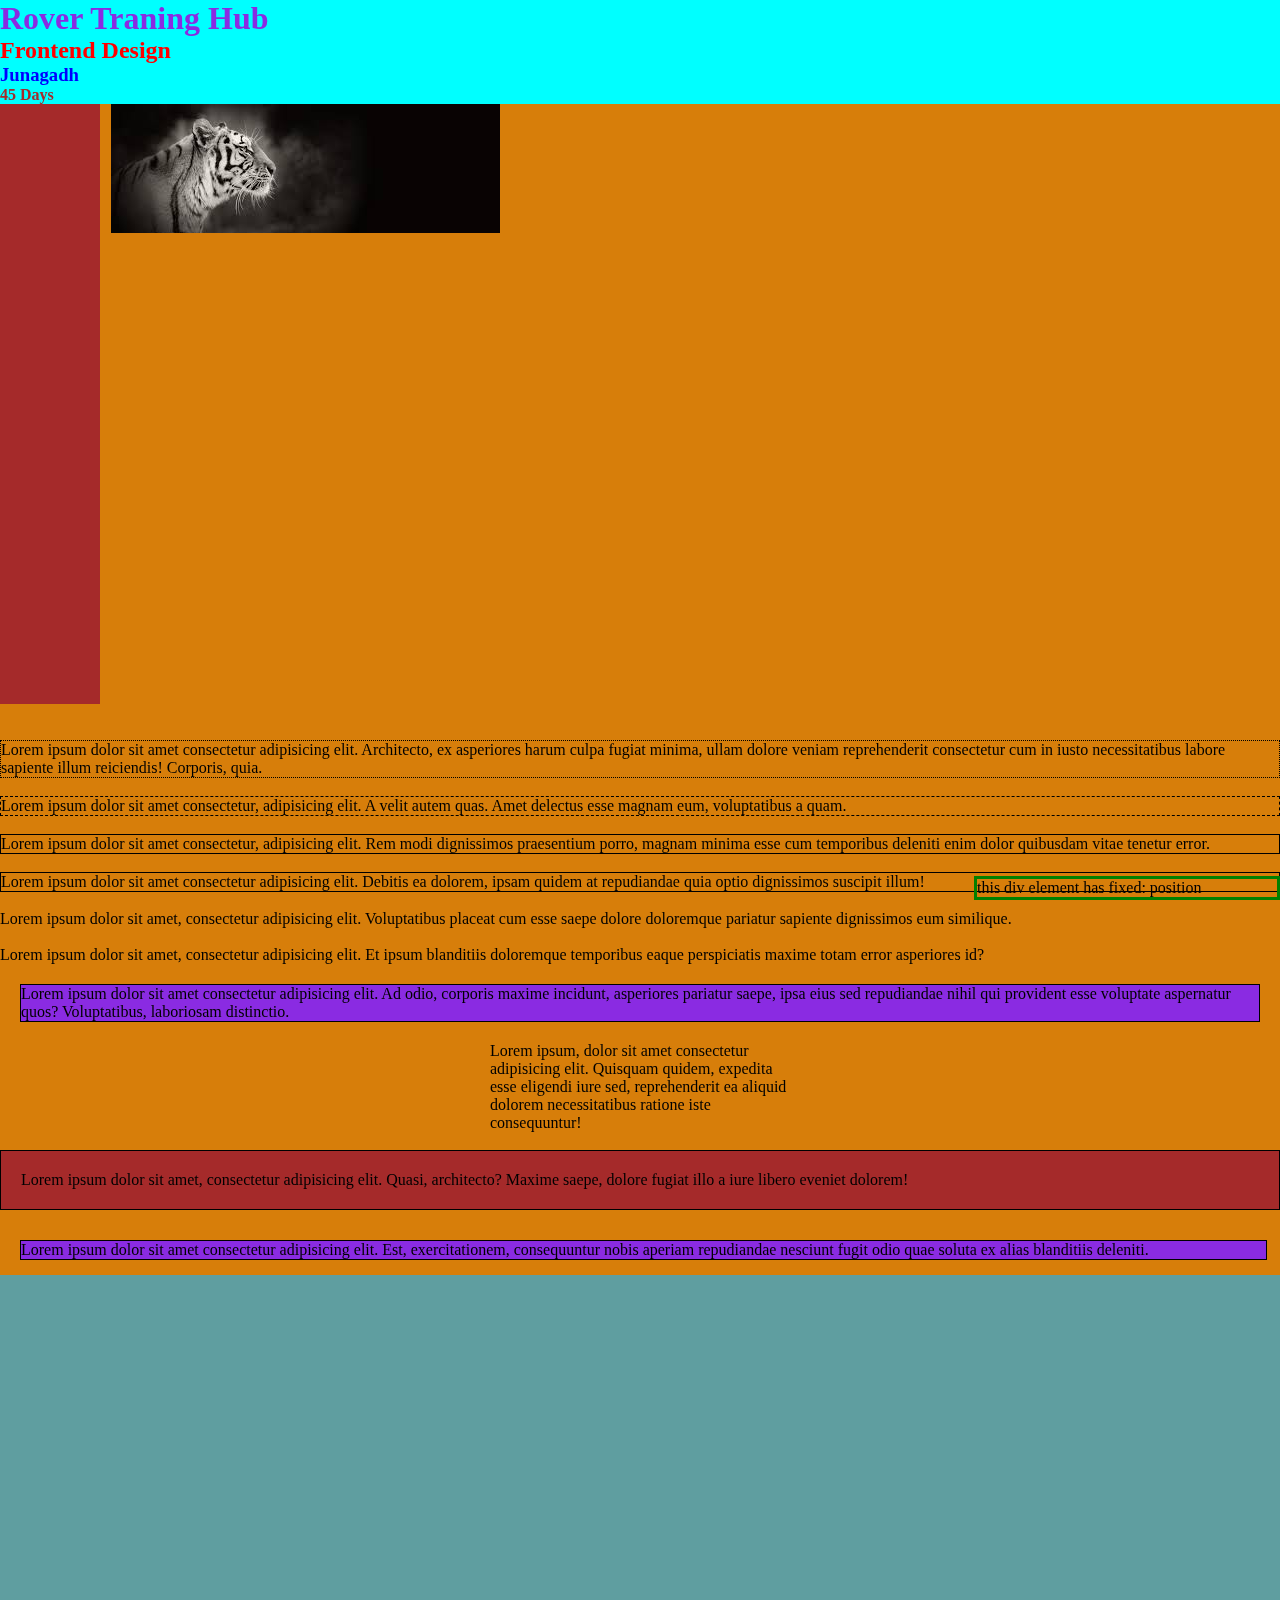
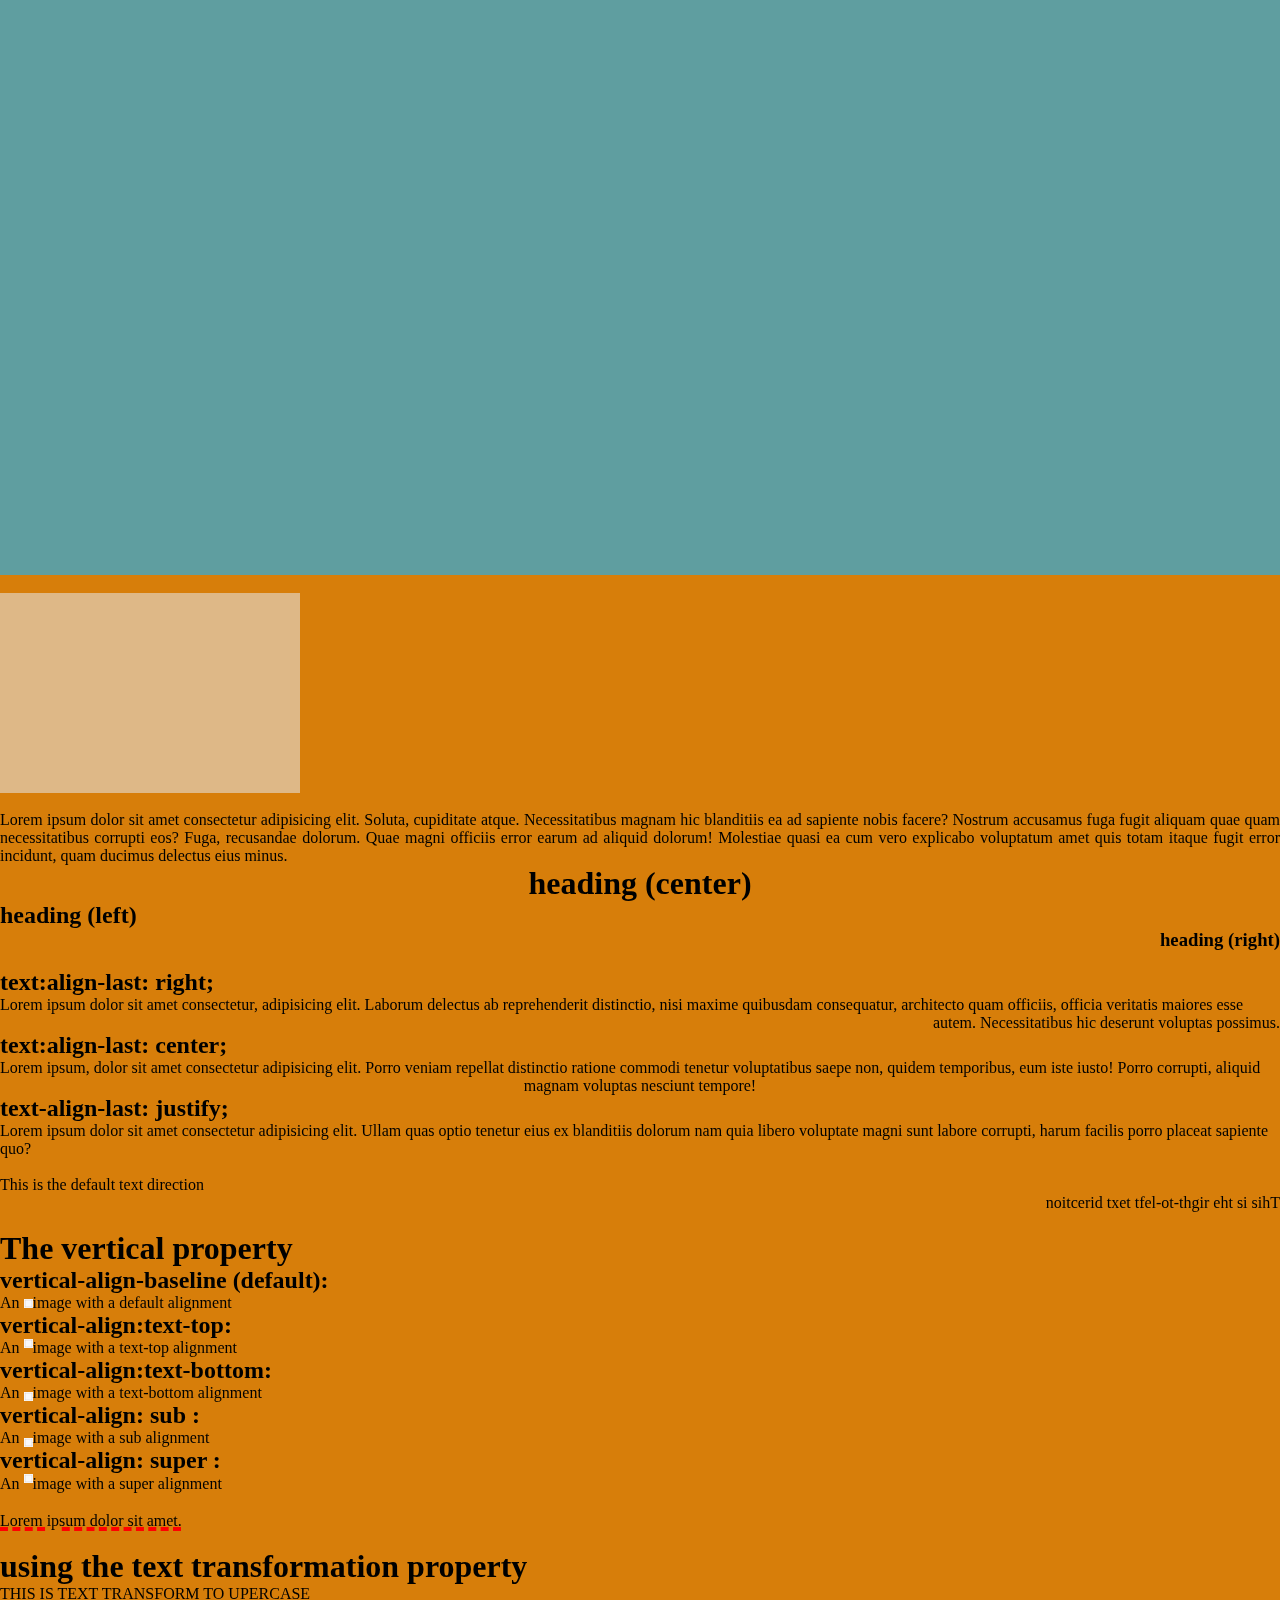
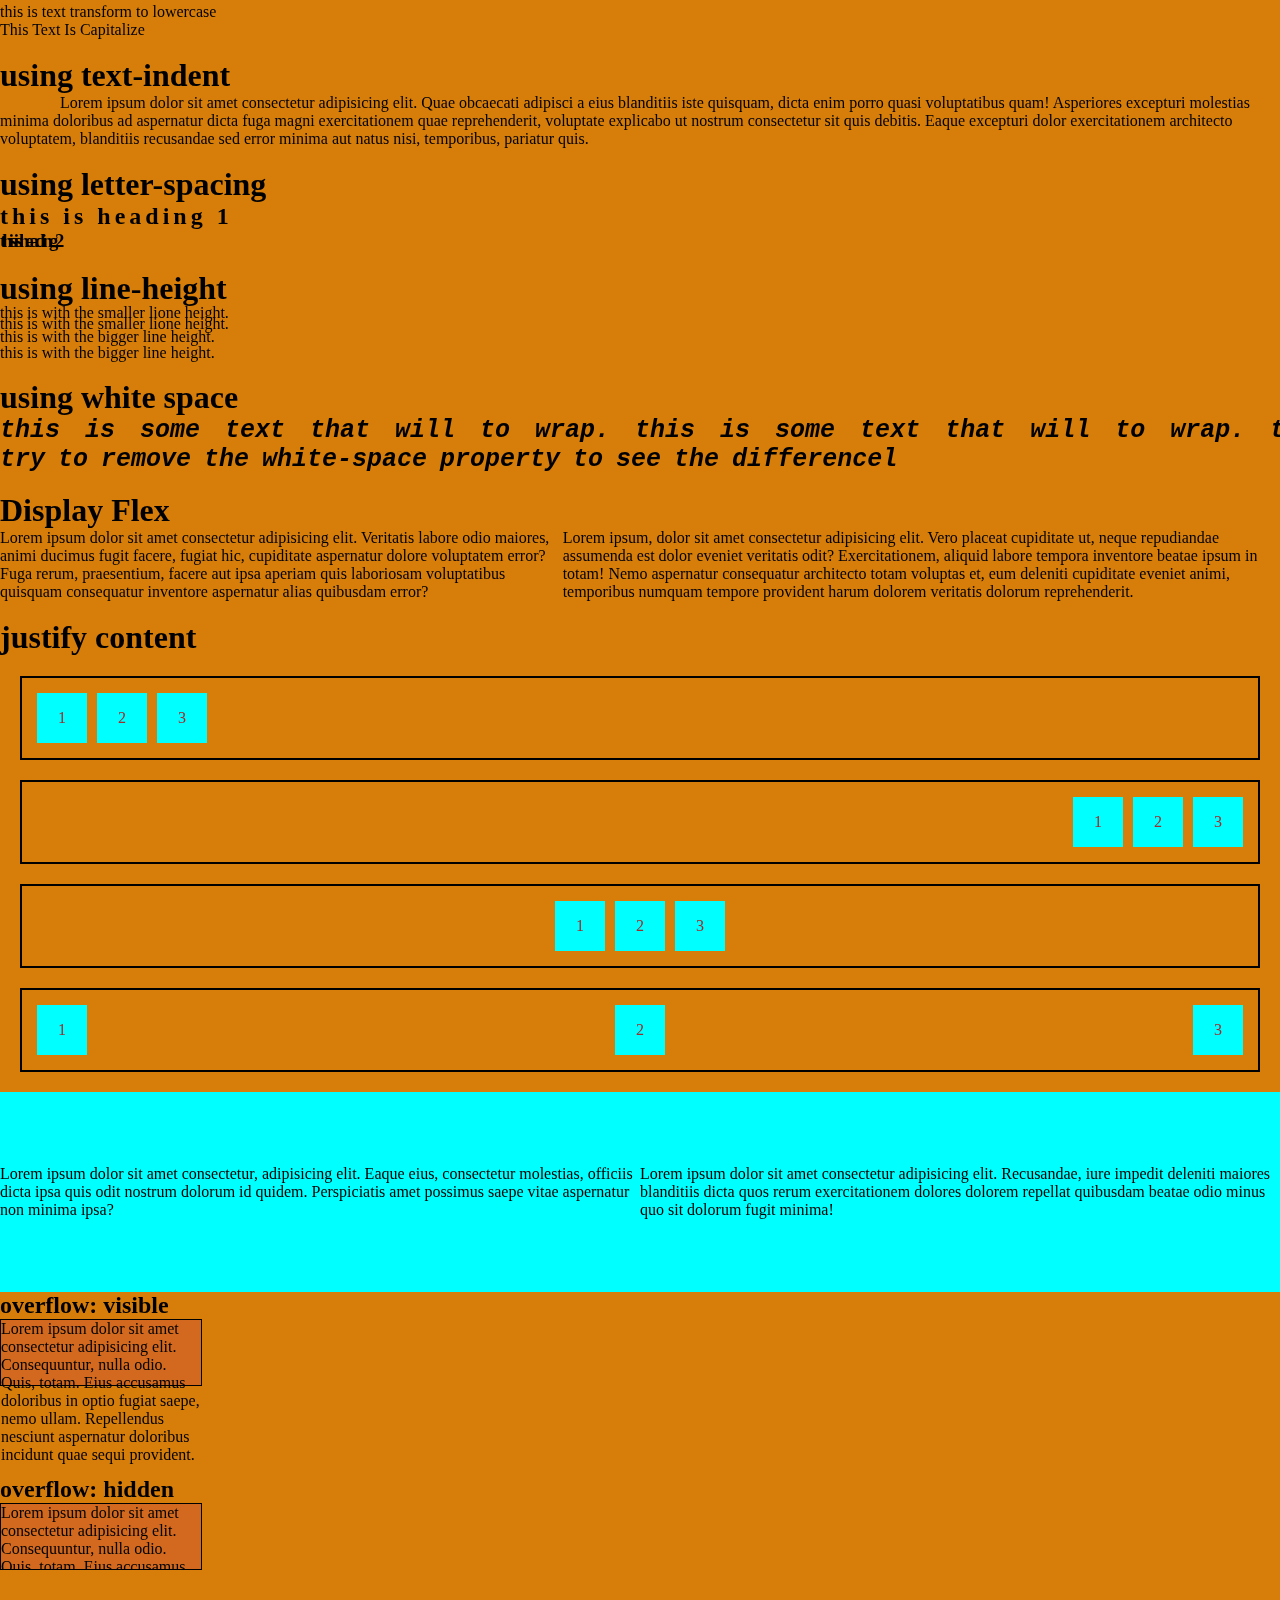
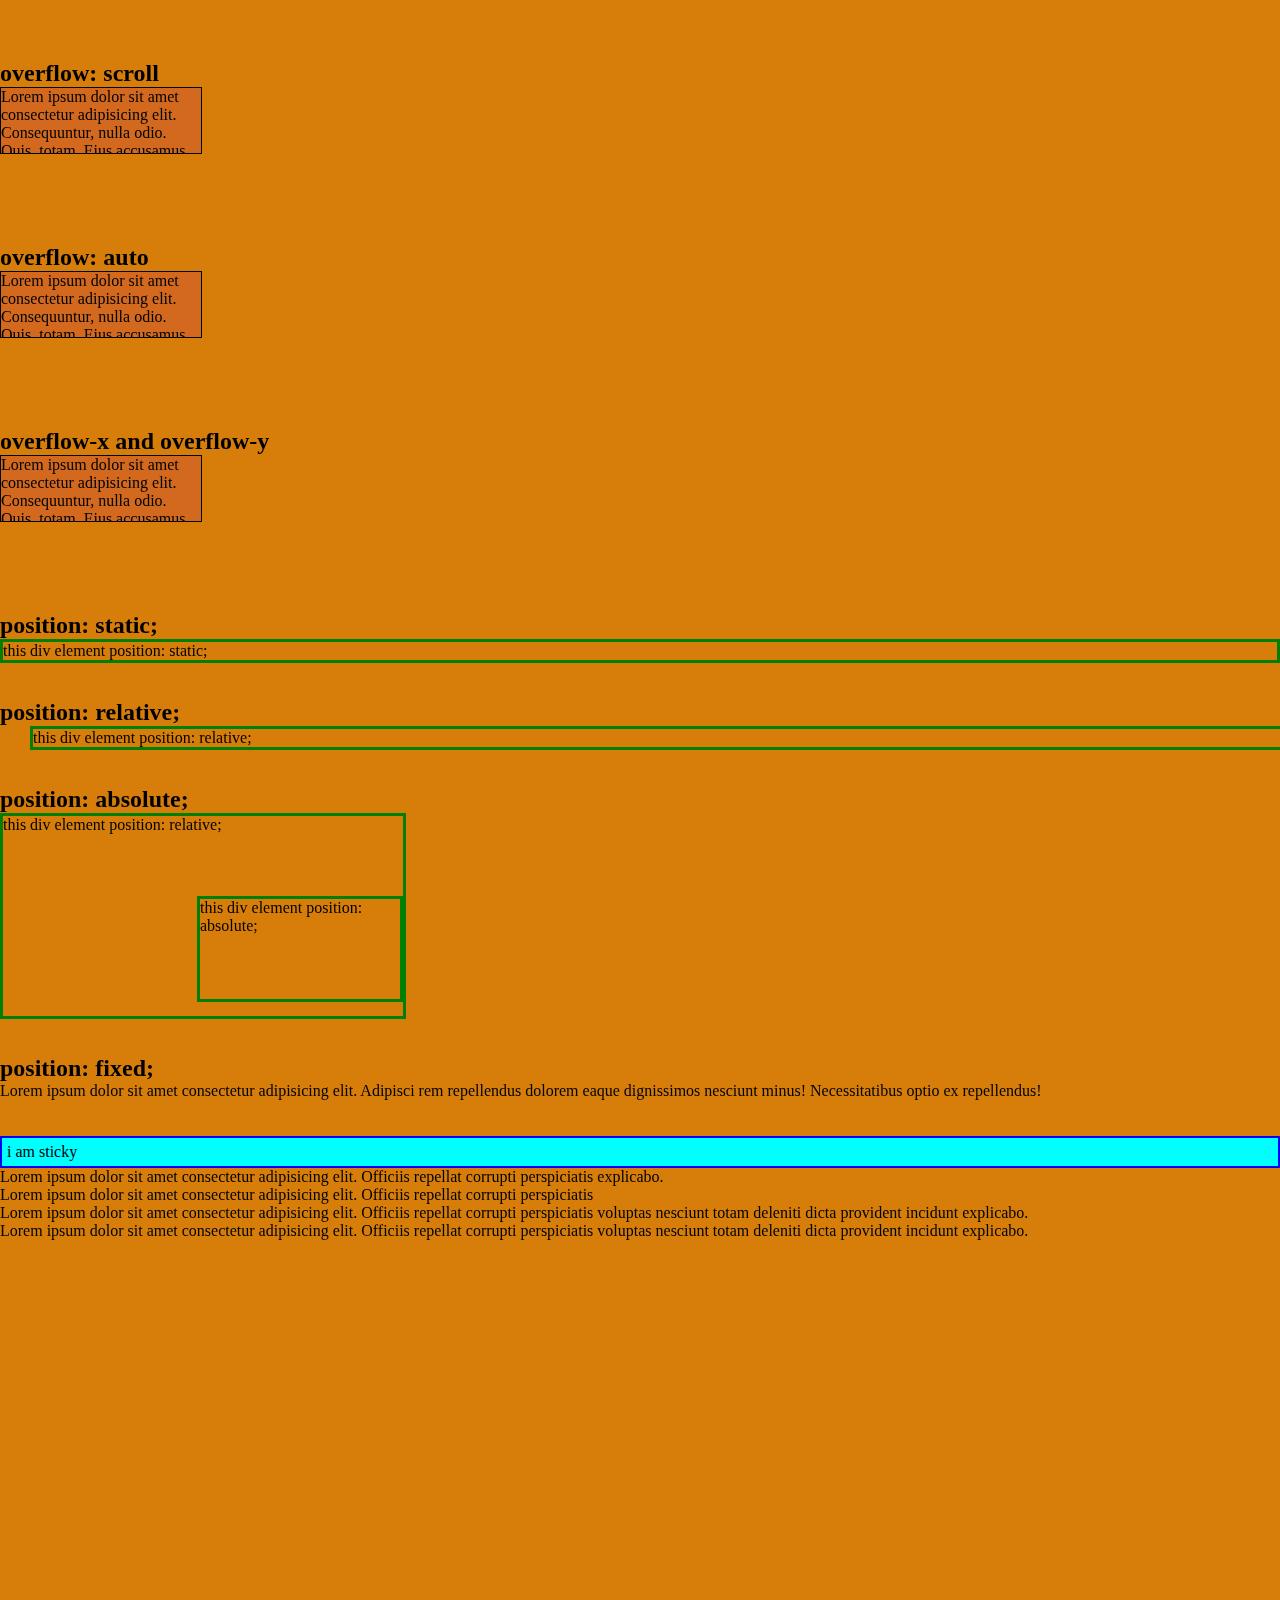
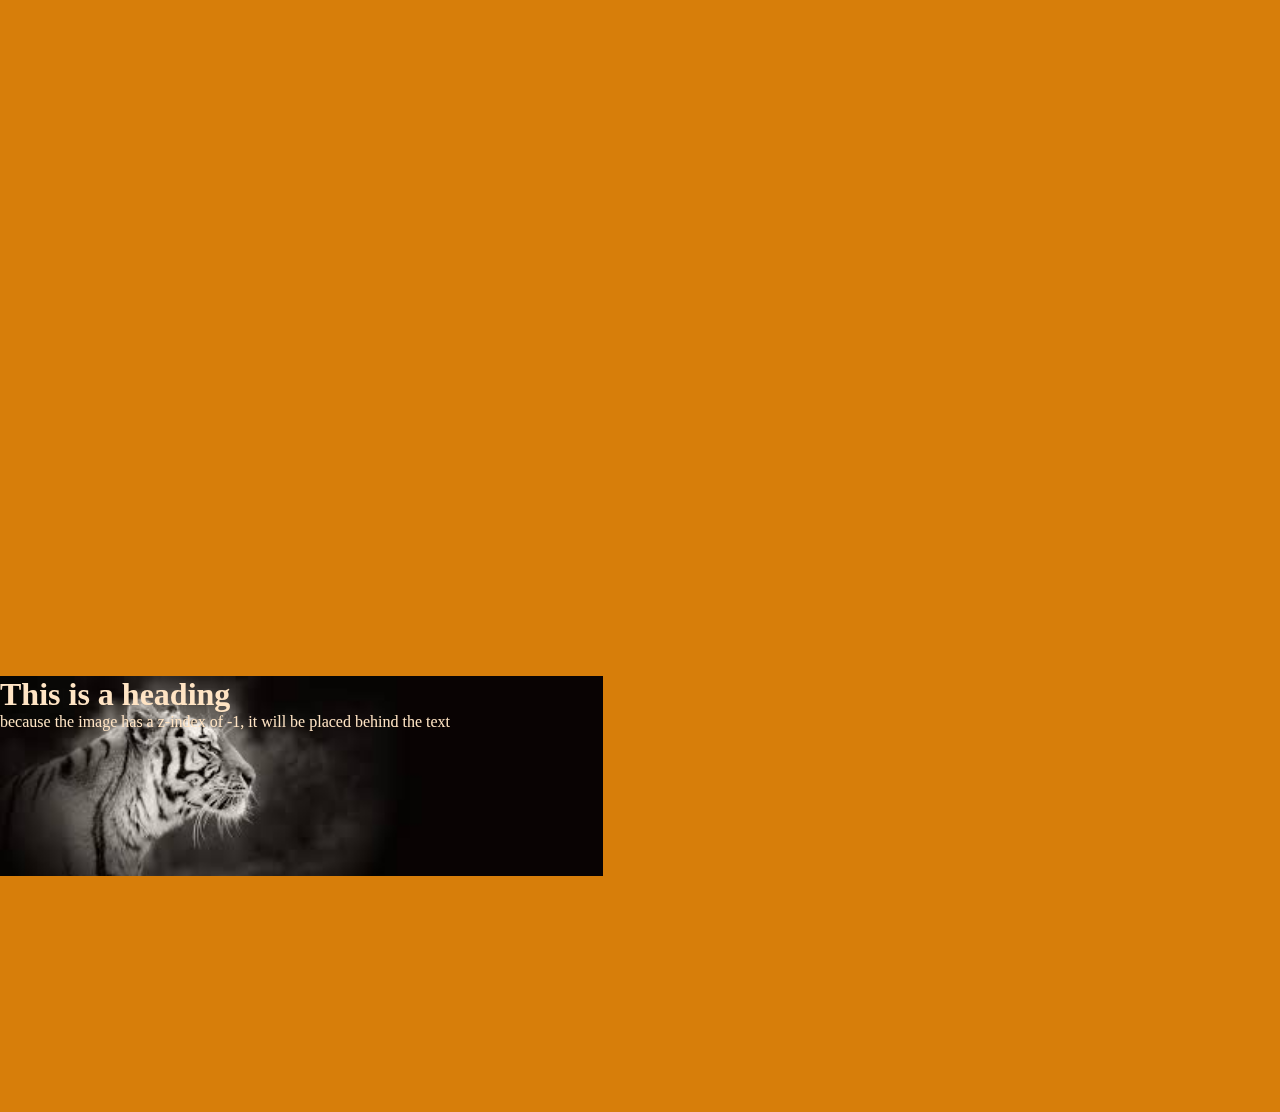
<file: index1.html>
<!DOCTYPE html>
<html lang="en">

<head>
    <meta charset="UTF-8">
    <meta name="viewport" content="width=device-width, initial-scale=1.0">
    <title>CSS</title>
    <link rel="stylesheet" href="style.css">
    <style>
        .course {
            color: red;
        }
    </style>
</head>

<body>
    <section id="about">
        <div id="about-inner">
            <h1 style="color: blueviolet;">Rover Traning Hub</h1>
            <h2 class="course">Frontend Design</h2>
            <h3 class="city">Junagadh</h3>
            <h4 class="time">
                45 Days
            </h4>
        </div>
    </section>

    <section class="background-main">
        <div class="background-part"></div>
    </section>
    <br>
    <br>

    <section class="border-main">
        <div class="border-dotted">
            Lorem ipsum dolor sit amet consectetur adipisicing elit. Architecto, ex asperiores
            harum culpa fugiat minima, ullam dolore veniam reprehenderit consectetur cum in iusto necessitatibus labore
            sapiente illum reiciendis! Corporis, quia.
        </div>
        <br>

        <div class="border-dashed">
            Lorem ipsum dolor sit amet consectetur, adipisicing elit. A velit autem quas. Amet delectus esse magnam eum,
            voluptatibus a quam.
        </div>
        <br>

        <div class="border-solid">
            Lorem ipsum dolor sit amet consectetur, adipisicing elit. Rem modi dignissimos praesentium porro, magnam
            minima esse cum temporibus deleniti enim dolor quibusdam vitae tenetur error.
        </div>
        <br>

        <div class="border-double">
            Lorem ipsum dolor sit amet consectetur adipisicing elit. Debitis ea dolorem, ipsam quidem at repudiandae
            quia optio dignissimos suscipit illum!
        </div>
        <br>

        <div class="border-none">
            Lorem ipsum dolor sit amet, consectetur adipisicing elit. Voluptatibus placeat cum esse saepe dolore
            doloremque pariatur sapiente dignissimos eum similique.
        </div>
        <br>

        <div class="border-hidden">
            Lorem ipsum dolor sit amet, consectetur adipisicing elit. Et ipsum blanditiis doloremque temporibus eaque
            perspiciatis maxime totam error asperiores id?
        </div>
    </section>

    <section class="margin-main">
        <p class="margin-part">
            Lorem ipsum dolor sit amet consectetur adipisicing elit. Ad odio, corporis maxime incidunt, asperiores
            pariatur saepe, ipsa eius sed repudiandae nihil qui provident esse voluptate aspernatur quos? Voluptatibus,
            laboriosam distinctio.
        </p>
        <p class="margin-auto-part">
            Lorem ipsum, dolor sit amet consectetur adipisicing elit. Quisquam quidem, expedita esse eligendi iure sed,
            reprehenderit ea aliquid dolorem necessitatibus ratione iste consequuntur!
        </p>
    </section>
    <br>

    <section class="padding-main">
        <p class="padding-part">
            Lorem ipsum dolor sit amet, consectetur adipisicing elit. Quasi, architecto? Maxime saepe, dolore fugiat
            illo a iure libero eveniet dolorem!
        </p>
    </section>
    <br>

    <section class="margin">
        <p class="margin-add">
            Lorem ipsum dolor sit amet consectetur adipisicing elit. Est, exercitationem, consequuntur nobis aperiam
            repudiandae nesciunt fugit odio quae soluta ex alias blanditiis deleniti.
        </p>
    </section>

    <section class="height-main">
        <div class="height-part">

        </div>
    </section>
    <br>
    <section class="width-main">
        <div class="width-part">

        </div>
    </section>
    <br>

    <section class="text-main">
        <div class="text-part">
            <p>Lorem ipsum dolor sit amet consectetur adipisicing elit. Soluta, cupiditate atque. Necessitatibus magnam
                hic blanditiis ea ad sapiente nobis facere? Nostrum accusamus fuga fugit aliquam quae quam
                necessitatibus corrupti eos? Fuga, recusandae dolorum. Quae magni officiis error earum ad aliquid
                dolorum! Molestiae quasi ea cum vero explicabo voluptatum amet quis totam itaque fugit error incidunt,
                quam ducimus delectus eius minus.</p>
            <h1>heading (center)</h1>
            <h2>heading (left)</h2>
            <h3>heading (right)</h3>
        </div>
    </section>
    <br>

    <section class="text-align-last">
        <div class="align-last-main">
            <h2>text:align-last: right;</h2>
            <p class="last-right">Lorem ipsum dolor sit amet consectetur, adipisicing elit. Laborum delectus ab
                reprehenderit distinctio, nisi maxime quibusdam consequatur, architecto quam officiis, officia veritatis
                maiores esse autem. Necessitatibus hic deserunt voluptas possimus.</p>

            <h2>text:align-last: center;</h2>
            <p class="last-center">Lorem ipsum, dolor sit amet consectetur adipisicing elit. Porro veniam repellat
                distinctio ratione commodi tenetur voluptatibus saepe non, quidem temporibus, eum iste iusto! Porro
                corrupti, aliquid magnam voluptas nesciunt tempore!</p>

            <h2>text-align-last: justify;</h2>
            <p class="last-justify">Lorem ipsum dolor sit amet consectetur adipisicing elit. Ullam quas optio tenetur
                eius ex blanditiis dolorum nam quia libero voluptate magni sunt labore corrupti, harum facilis porro
                placeat sapiente quo?</p>
        </div>
    </section>
    <br>

    <section class="text-direction">
        <div class="text-direction-main">
            <p>This is the default text direction</p>
            <p class="text-direction-part">This is the right-to-left text direction</p>
        </div>
    </section>
    <br>

    <section id="vertical-alignment">
        <div class="vertical-alignment-main">
            <h1>The vertical property</h1>
            <h2>vertical-align-baseline (default):</h2>
            <p>An <img class="a" src="/image/square.png" width="9" height="9">image with a default alignment</p>

            <h2>vertical-align:text-top:</h2>
            <p>An <img class="b" src="/image/square.png" width="9" height="9">image with a text-top alignment</p>

            <h2>vertical-align:text-bottom:</h2>
            <p>An <img class="c" src="/image/square.png" width="9" height="9">image with a text-bottom alignment</p>

            <h2>vertical-align: sub :</h2>
            <p>An <img class="d" src="/image/square.png" width="9" height="9">image with a sub alignment</p>

            <h2>vertical-align: super :</h2>
            <p>An <img class="e" src="/image/square.png" width="9" height="9">image with a super alignment</p>
        </div>
    </section>
    <br>

    <section id="text-decoration">
        <div class="text-decoration-main">
            <p>Lorem ipsum dolor sit amet.</p>
        </div>
    </section>
    <br>
    <scetion id="text-transformation">
        <div class="text-transformation-main">
            <h1>using the text transformation property</h1>
            <p class="uppercase">this is text transform to upercase</p>
            <p class="lowercase">this is text transform to lowercase</p>
            <p class="capitalize">this text is capitalize</p>
        </div>
    </scetion>
    <br>

    <section id="text-indent">
        <div class="text-indent-main">
            <h1>using text-indent</h1>
            <p>Lorem ipsum dolor sit amet consectetur adipisicing elit. Quae obcaecati adipisci a eius blanditiis iste
                quisquam, dicta enim porro quasi voluptatibus quam! Asperiores excepturi molestias minima doloribus ad
                aspernatur dicta fuga magni exercitationem quae reprehenderit, voluptate explicabo ut nostrum
                consectetur sit quis debitis. Eaque excepturi dolor exercitationem architecto voluptatem, blanditiis
                recusandae sed error minima aut natus nisi, temporibus, pariatur quis.</p>
        </div>
    </section>
    <br>

    <section id="letter-spacing">
        <div class="letter-spacing-main">
            <h1>using letter-spacing</h1>
            <h2>this is heading 1</h2>
            <h3>this is heading 2</h3>
        </div>
    </section>
    <br>

    <section id="line-height">
        <div class="line-height-main">
            <h1>using line-height</h1>
            <p class="small">
                this is with the smaller lione height. <br>
                this is with the smaller lione height. <br>
            </p>
            <p class="big">
                this is with the bigger line height. <br>
                this is with the bigger line height. <br>
            </p>
        </div>
    </section><br>

    <section id="white-sapce">
        <div class="white-sapce-main">
            <h1>using white space</h1>
            <p class="one">
                this is some text that will to wrap.
                this is some text that will to wrap.
                this is some text that will to wrap.
                this is some text that will to wrap.
                this is some text that will to wrap.
                this is some text that will to wrap.
                this is some text that will to wrap.
                this is some text that will to wrap.
                this is some text that will to wrap.
                this is some text that will to wrap.
            </p>
            <p class="two">try to remove the white-space property to see the differencel</p>
        </div>
    </section>
    <br>

    <section id="diplay-part">
        <h1>Display Flex</h1>
        <div class="display-part-main">
            <div class="left-part">
                <p>Lorem ipsum dolor sit amet consectetur adipisicing elit. Veritatis labore odio maiores, animi ducimus
                    fugit facere, fugiat hic, cupiditate aspernatur dolore voluptatem error? Fuga rerum, praesentium,
                    facere aut ipsa aperiam quis laboriosam voluptatibus quisquam consequatur inventore aspernatur alias
                    quibusdam error?</p>
            </div>
            <div class="right-part">
                <p>Lorem ipsum, dolor sit amet consectetur adipisicing elit. Vero placeat cupiditate ut, neque
                    repudiandae assumenda est dolor eveniet veritatis odit? Exercitationem, aliquid labore tempora
                    inventore beatae ipsum in totam! Nemo aspernatur consequatur architecto totam voluptas et, eum
                    deleniti cupiditate eveniet animi, temporibus numquam tempore provident harum dolorem veritatis
                    dolorum reprehenderit.</p>
            </div>
        </div>
    </section>
    <br>

    <section id="display-justify-content">
        <h1>justify content</h1>
        <div class="justify-content-main">
            <div class="flex-container flex-start">
                <div class="flex-item">1</div>
                <div class="flex-item">2</div>
                <div class="flex-item">3</div>
            </div>
            <div class="flex-container flex-end">
                <div class="flex-item">1</div>
                <div class="flex-item">2</div>
                <div class="flex-item">3</div>
            </div>
            <div class="flex-container center">
                <div class="flex-item">1</div>
                <div class="flex-item">2</div>
                <div class="flex-item">3</div>
            </div>
            <div class="flex-container space-between">
                <div class="flex-item">1</div>
                <div class="flex-item">2</div>
                <div class="flex-item">3</div>
            </div>
        </div>
    </section>

    <section class="display-align-item">
        <div class="text-part">
            <p class="text-part-left">
                Lorem ipsum dolor sit amet consectetur, adipisicing elit. Eaque eius, consectetur molestias, officiis
                dicta ipsa quis odit nostrum dolorum id quidem. Perspiciatis amet possimus saepe vitae aspernatur non
                minima ipsa?
            </p>
            <p class="text-part-right">
                Lorem ipsum dolor sit amet consectetur adipisicing elit. Recusandae, iure impedit deleniti maiores
                blanditiis dicta quos rerum exercitationem dolores dolorem repellat quibusdam beatae odio minus quo sit
                dolorum fugit minima!
            </p>
        </div>
    </section>

    <section class="overflow-visible-main">
        <div>
            <h2>overflow: visible</h2>
            <div class="overflow-visible">Lorem ipsum dolor sit amet consectetur adipisicing elit. Consequuntur, nulla
                odio. Quis, totam. Eius accusamus doloribus in optio fugiat saepe, nemo ullam. Repellendus nesciunt
                aspernatur doloribus incidunt quae sequi provident.</div>
        </div>
    </section> <br> <br> <br> <br> <br>
    <scetion class="overflow-hidden-main">
        <div>
            <h2>overflow: hidden</h2>
            <div class="overflow-hidden">Lorem ipsum dolor sit amet consectetur adipisicing elit. Consequuntur, nulla
                odio. Quis, totam. Eius accusamus doloribus in optio fugiat saepe, nemo ullam. Repellendus nesciunt
                aspernatur doloribus incidunt quae sequi provident.</div>
        </div>
    </scetion> <br> <br> <br> <br> <br>
    <section class="overflow-scroll-main">
        <div>
            <h2>overflow: scroll</h2>
            <div class="overflow-scroll">Lorem ipsum dolor sit amet consectetur adipisicing elit. Consequuntur, nulla
                odio. Quis, totam. Eius accusamus doloribus in optio fugiat saepe, nemo ullam. Repellendus nesciunt
                aspernatur doloribus incidunt quae sequi provident.</div>
        </div>
    </section> <br> <br> <br> <br> <br>
    <section class="overflow-auto-main">
        <div>
            <h2>overflow: auto</h2>
            <div class="overflow-auto">Lorem ipsum dolor sit amet consectetur adipisicing elit. Consequuntur, nulla
                odio. Quis, totam. Eius accusamus doloribus in optio fugiat saepe, nemo ullam. Repellendus nesciunt
                aspernatur doloribus incidunt quae sequi provident.</div>
        </div>
    </section> <br> <br> <br> <br> <br>
    <section class="overflow-x-y-main">
        <div>
            <h2>overflow-x and overflow-y</h2>
            <div class="overflow-x-y">Lorem ipsum dolor sit amet consectetur adipisicing elit. Consequuntur, nulla odio.
                Quis, totam. Eius accusamus doloribus in optio fugiat saepe, nemo ullam. Repellendus nesciunt aspernatur
                doloribus incidunt quae sequi provident.</div>
        </div>
    </section> <br> <br> <br> <br> <br>

    <section class="position-static-main">
        <div>
            <h2>position: static;</h2>
            <div class="static">
                this div element position: static;
            </div>
        </div>
    </section>

    <br><br>
    <section class="position-relative-main">
        <div>
            <h2>position: relative;</h2>
            <div class="relative">
                this div element position: relative;
            </div>
        </div>
    </section>
    <br><br>

    <section class="position-absolute-main">
        <div>
            <h2>position: absolute;</h2>
            <div class="relative">
                this div element position: relative;

                <div class="absolute">
                    this div element position: absolute;
                </div>
            </div>
        </div>
    </section>
    <br><br>

    <section class="position-fixed-main">
        <h2>position: fixed;</h2>
        <p>Lorem ipsum dolor sit amet consectetur adipisicing elit. Adipisci rem repellendus dolorem eaque dignissimos
            nesciunt minus! Necessitatibus optio ex repellendus!</p>
        <div class="fixed">
            this div element has fixed: position
        </div>
    </section> <br><br>

    <section class="position-sticky-main">
        <div class="sticky">i am sticky</div>
        <div style="padding-bottom: 1000px;">
            <p>Lorem ipsum dolor sit amet consectetur adipisicing elit. Officiis repellat corrupti perspiciatis
                explicabo.</p>
            <p>
                Lorem ipsum dolor sit amet consectetur adipisicing elit. Officiis repellat corrupti perspiciatis
            </p>
            <p>Lorem ipsum dolor sit amet consectetur adipisicing elit. Officiis repellat corrupti perspiciatis voluptas
                nesciunt totam deleniti dicta provident incidunt explicabo.</p>
            <p>Lorem ipsum dolor sit amet consectetur adipisicing elit. Officiis repellat corrupti perspiciatis voluptas
                nesciunt totam deleniti dicta provident incidunt explicabo.</p>
        </div>
    </section><br><br>
    <section class="z-index-main">
        <h1 style="color: bisque;">This is a heading</h1>
        <img src="/image/image.jpg" alt="" height="200">
        <p style="color: bisque;">because the image has a z-index of -1, it will be placed behind the text</p>
    </section><br><br>
</body>

</html>
</file>
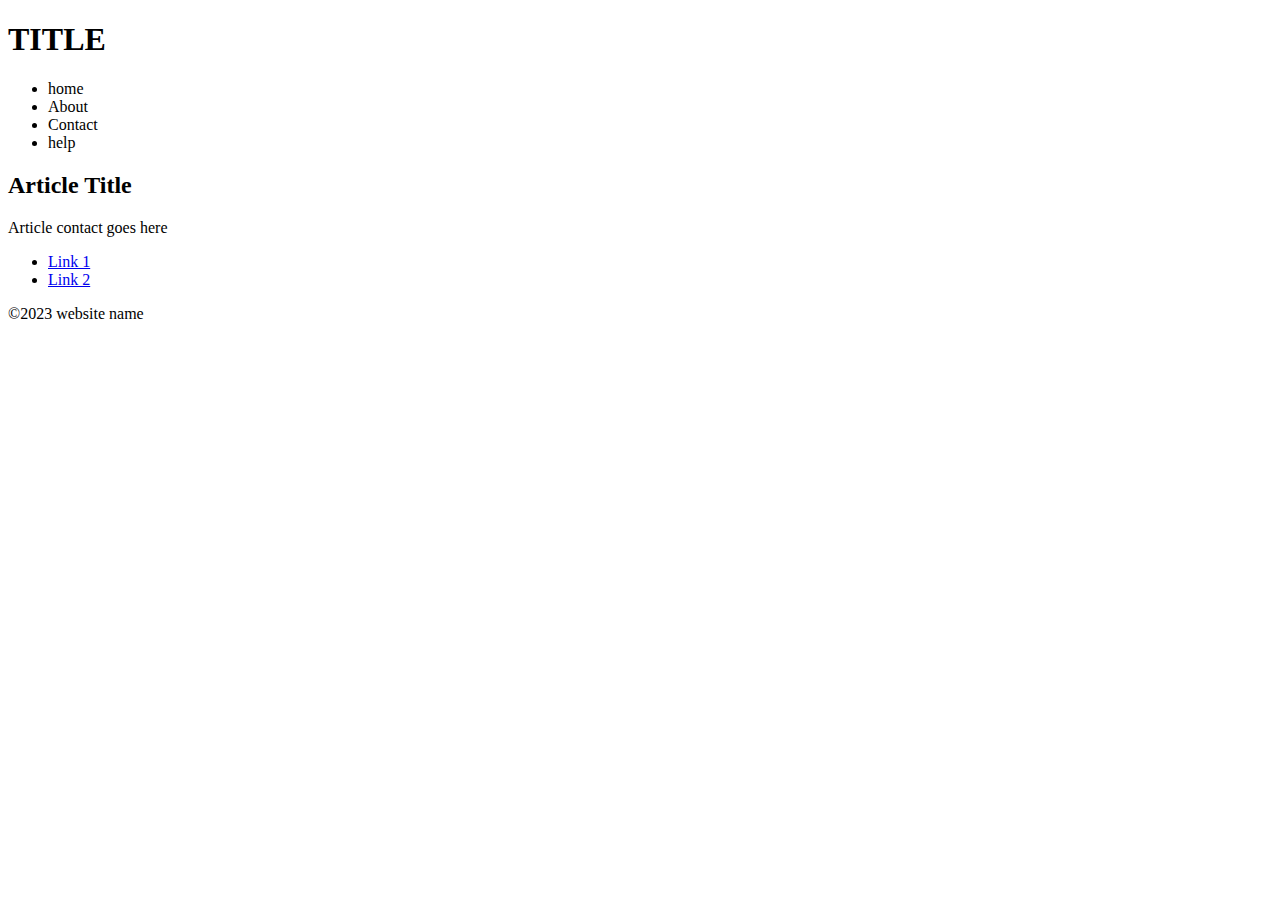
<file: structure.html>
<!DOCTYPE html>
<html lang="en">
<head>
    <meta charset="UTF-8">
    <meta name="viewport" content="width=device-width, initial-scale=1.0">
    <title>Document</title>
</head>
<body>
    <header>
        <h1>TITLE</h1>
            <nav>
                <ul>
                    <li>home</li>
                    <li>About</li>
                    <li>Contact</li>
                    <li>help</li>
                </ul>
            </nav>
    </header>

    <main>
        <section>
            <div>
                <h2>Article Title</h2>
                <p>Article contact goes here</p>
            </div>
            <div>
                <ul>
                    <li><a href="#">Link 1</a></li>
                    <li><a href="#">Link 2</a></li>
                </ul>
            </div>
        </section>
    </main>

    <footer>
        <p>&copy;2023 website name</p>
    </footer>
</body>
</html>
</file>
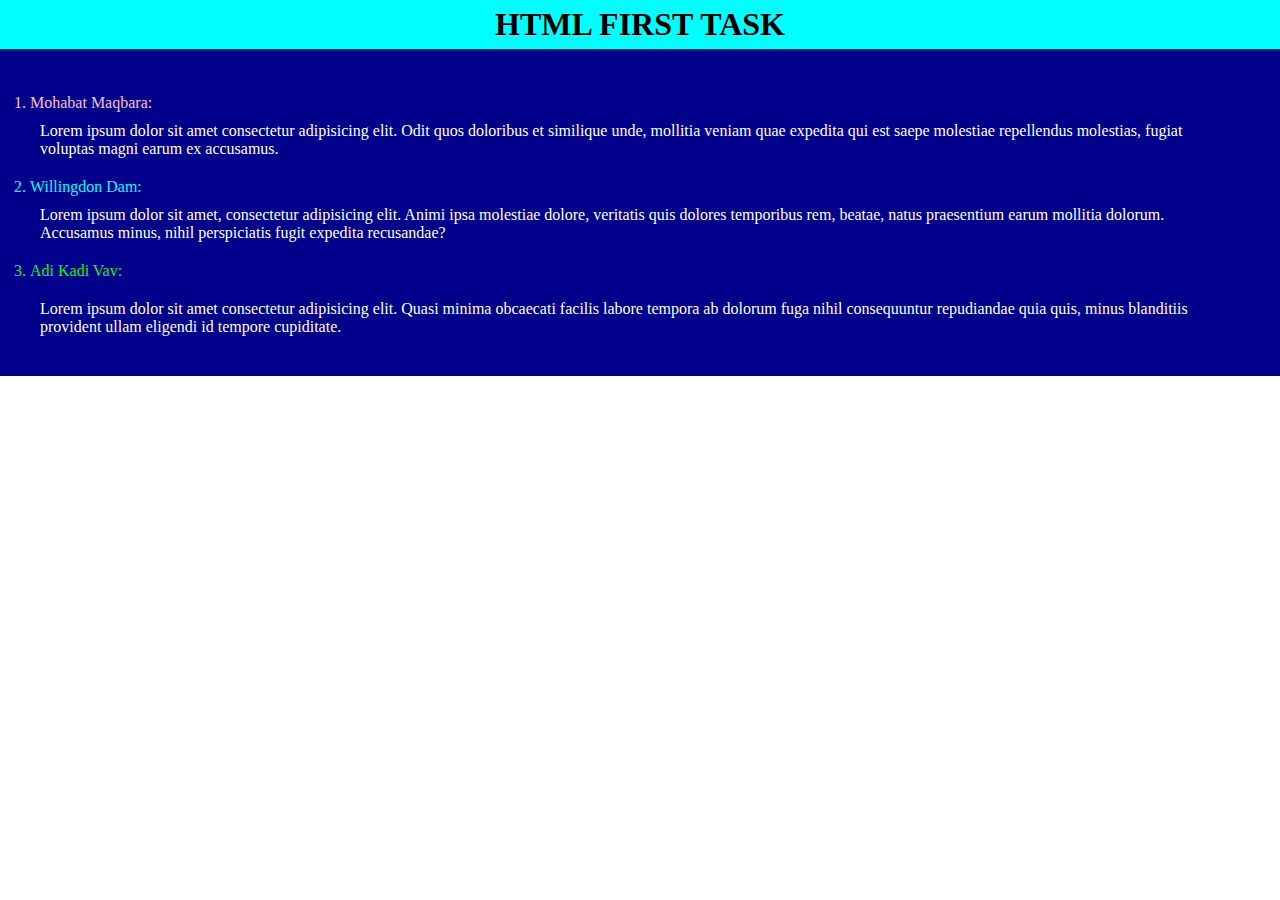
<file: task1.html>
<!DOCTYPE html>
<html lang="en">

<head>
    <meta charset="UTF-8">
    <meta name="viewport" content="width=device-width, initial-scale=1.0">
    <title>Test1</title>
    <link rel="stylesheet" href="task1.css">
</head>

<body>
    <section class="section1">
        <div class="div-main">
            <h1>HTML FIRST TASK</h1>
        </div>

        <div class="order-list">
            <ol start="1">
                <li class="first main">Mohabat Maqbara:</li>
                <p>Lorem ipsum dolor sit amet consectetur adipisicing elit. Odit quos doloribus et similique unde, mollitia veniam quae expedita qui est saepe molestiae repellendus molestias, fugiat voluptas magni earum ex accusamus.</p>

                <li class="second main">Willingdon Dam:</li>
                <p>Lorem ipsum dolor sit amet, consectetur adipisicing elit. Animi ipsa molestiae dolore, veritatis quis dolores temporibus rem, beatae, natus praesentium earum mollitia dolorum. Accusamus minus, nihil perspiciatis fugit expedita recusandae?</p>

                <li class="third main">Adi Kadi Vav:</li>
                <p>
                Lorem ipsum dolor sit amet consectetur adipisicing elit. Quasi minima obcaecati facilis labore tempora ab dolorum fuga nihil consequuntur repudiandae quia quis, minus blanditiis provident ullam eligendi id tempore cupiditate.
                </p>
            </ol>
        </div>
    </section>
</body>

</html>
</file>
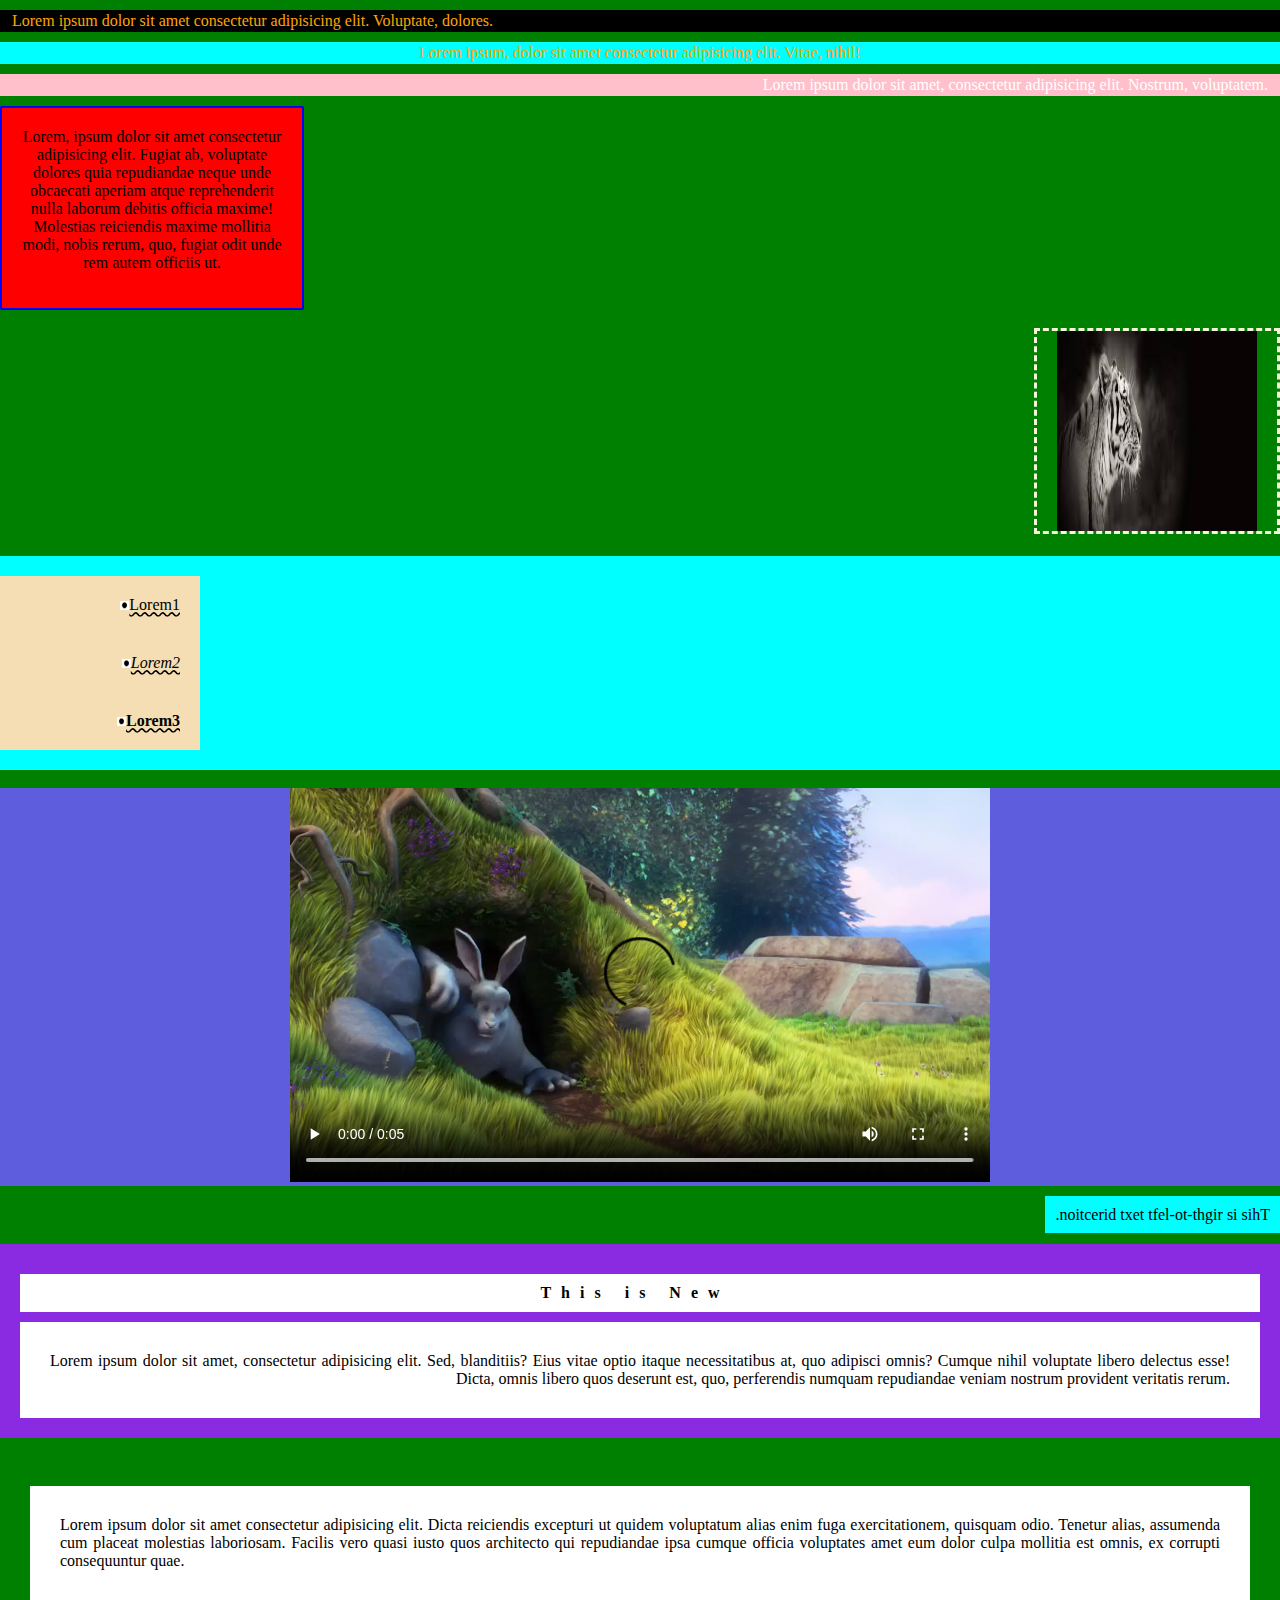
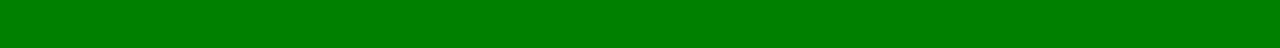
<file: task2.html>
<!DOCTYPE html>
<html lang="en">

<head>
    <meta charset="UTF-8">
    <meta name="viewport" content="width=device-width, initial-scale=1.0">
    <title>Task2</title>
    <link rel="stylesheet" href="task2.css">
</head>

<body>
    <section>
        <div class="div-main">
            <p class="pclass first">Lorem ipsum dolor sit amet consectetur adipisicing elit. Voluptate, dolores.</p>
        </div>
        <div class="div-part1">
            <p class="pclass second">Lorem ipsum, dolor sit amet consectetur adipisicing elit. Vitae, nihil!</p>
        </div>
        <div class="div-part2">
            <p class="pclass third">Lorem ipsum dolor sit amet, consectetur adipisicing elit. Nostrum, voluptatem.</p>
        </div>
    </section>

    <section class="background-main">
        <div class="background-part">
            <p class="background-padding">Lorem, ipsum dolor sit amet consectetur adipisicing elit. Fugiat ab, voluptate
                dolores quia repudiandae neque unde obcaecati aperiam atque reprehenderit nulla laborum debitis officia
                maxime! Molestias reiciendis maxime mollitia modi, nobis rerum, quo, fugiat odit unde rem autem officiis
                ut.</p>
        </div>
    </section>
    <br>

    <section>
        <div class="div-class">
            <img class="img" src="/image/image.jpg" height="200" width="200">
        </div>
    </section>
    <br>

    <section class="section-main">
        <div class="div-part">
            <p class="para"><img class="a" src="/image/dot.png" width="9" height="9">Lorem1</p>
            <p class="para"><img class="a" src="/image/dot.png" width="9" height="9"><i>Lorem2</i></p>
            <p class="para"><img class="a" src="/image/dot.png" width="9" height="9"><b>Lorem3</b></p>
        </div>
    </section>
    <br>
    <section class="section-video">
        <div class="div-video">
            <video src="/image/video.mp4" controls width="700"></video>
        </div>
    </section>

    <section class="section-para">
        <div class="div-para">
            <span class="text-direction">This is right-to-left text direction.</span>
        </div>
    </section>

    <section class="sec">
        <div class="for-para">
            <p class="text-align">This is New</p>
        </div>
        <div class="for-para">
            <p class="text-align-justify">Lorem ipsum dolor sit amet, consectetur adipisicing elit. Sed, blanditiis?
                Eius vitae optio itaque necessitatibus at, quo adipisci omnis? Cumque nihil voluptate libero delectus
                esse! Dicta, omnis libero quos deserunt est, quo, perferendis numquam repudiandae veniam nostrum
                provident veritatis rerum.</p>
        </div>
    </section>
    <br>

    <section>
        <div class="div-for-para">
            <p class="this-para">Lorem ipsum dolor sit amet consectetur adipisicing elit. Dicta reiciendis excepturi ut quidem voluptatum alias enim fuga exercitationem, quisquam odio. Tenetur alias, assumenda cum placeat molestias laboriosam. Facilis vero quasi iusto quos architecto qui repudiandae ipsa cumque officia voluptates amet eum dolor culpa mollitia est omnis, ex corrupti consequuntur quae.
            </p>
        </div>
    </section>
    <br>

   

</body>

</html>
</file>
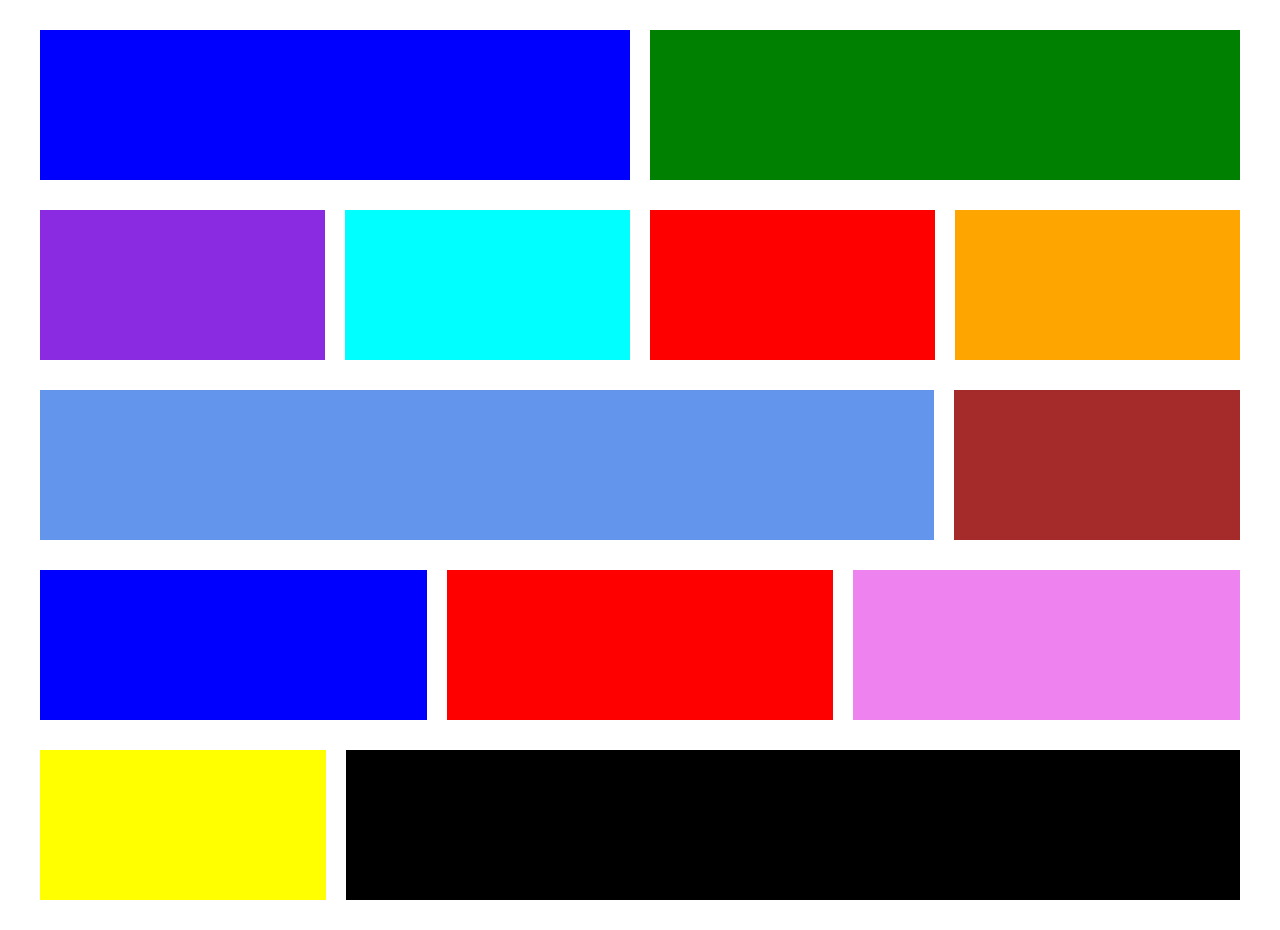
<file: task4.html>
<!DOCTYPE html>
<html lang="en">

<head>
    <meta charset="UTF-8">
    <meta name="viewport" content="width=device-width, initial-scale=1.0">
    <title>TASK 4</title>
    <link rel="stylesheet" href="task4.css">
</head>

<body>

    <section class="display-align-item">
        <div class="text-part height width"></div>
        <div class="right-part height width"></div>
    </section>

    <section class="display-align-item">
        <div class="item-one height seprate-width"></div>
        <div class="item-two height seprate-width"></div>
        <div class="item-three height seprate-width"></div>
        <div class="item-four height seprate-width"></div>
    </section>

    <section class="display-align-item">
        <div class="left-side height wid"></div>
        <div class="right-side height sep-wid"></div>
    </section>

    <section class="display-align-item">
        <div class="left-div-part height sep-width"></div>
        <div class="center-div-part height sep-width"></div>
        <div class="right-div-part height sep-width"></div>
    </section>

    <section class="display-align-item">
        <div class="div-left-side height sep-wid"></div>
        <div class="div-right-side height wid"></div>
    </section>
</body>

</html>
</file>
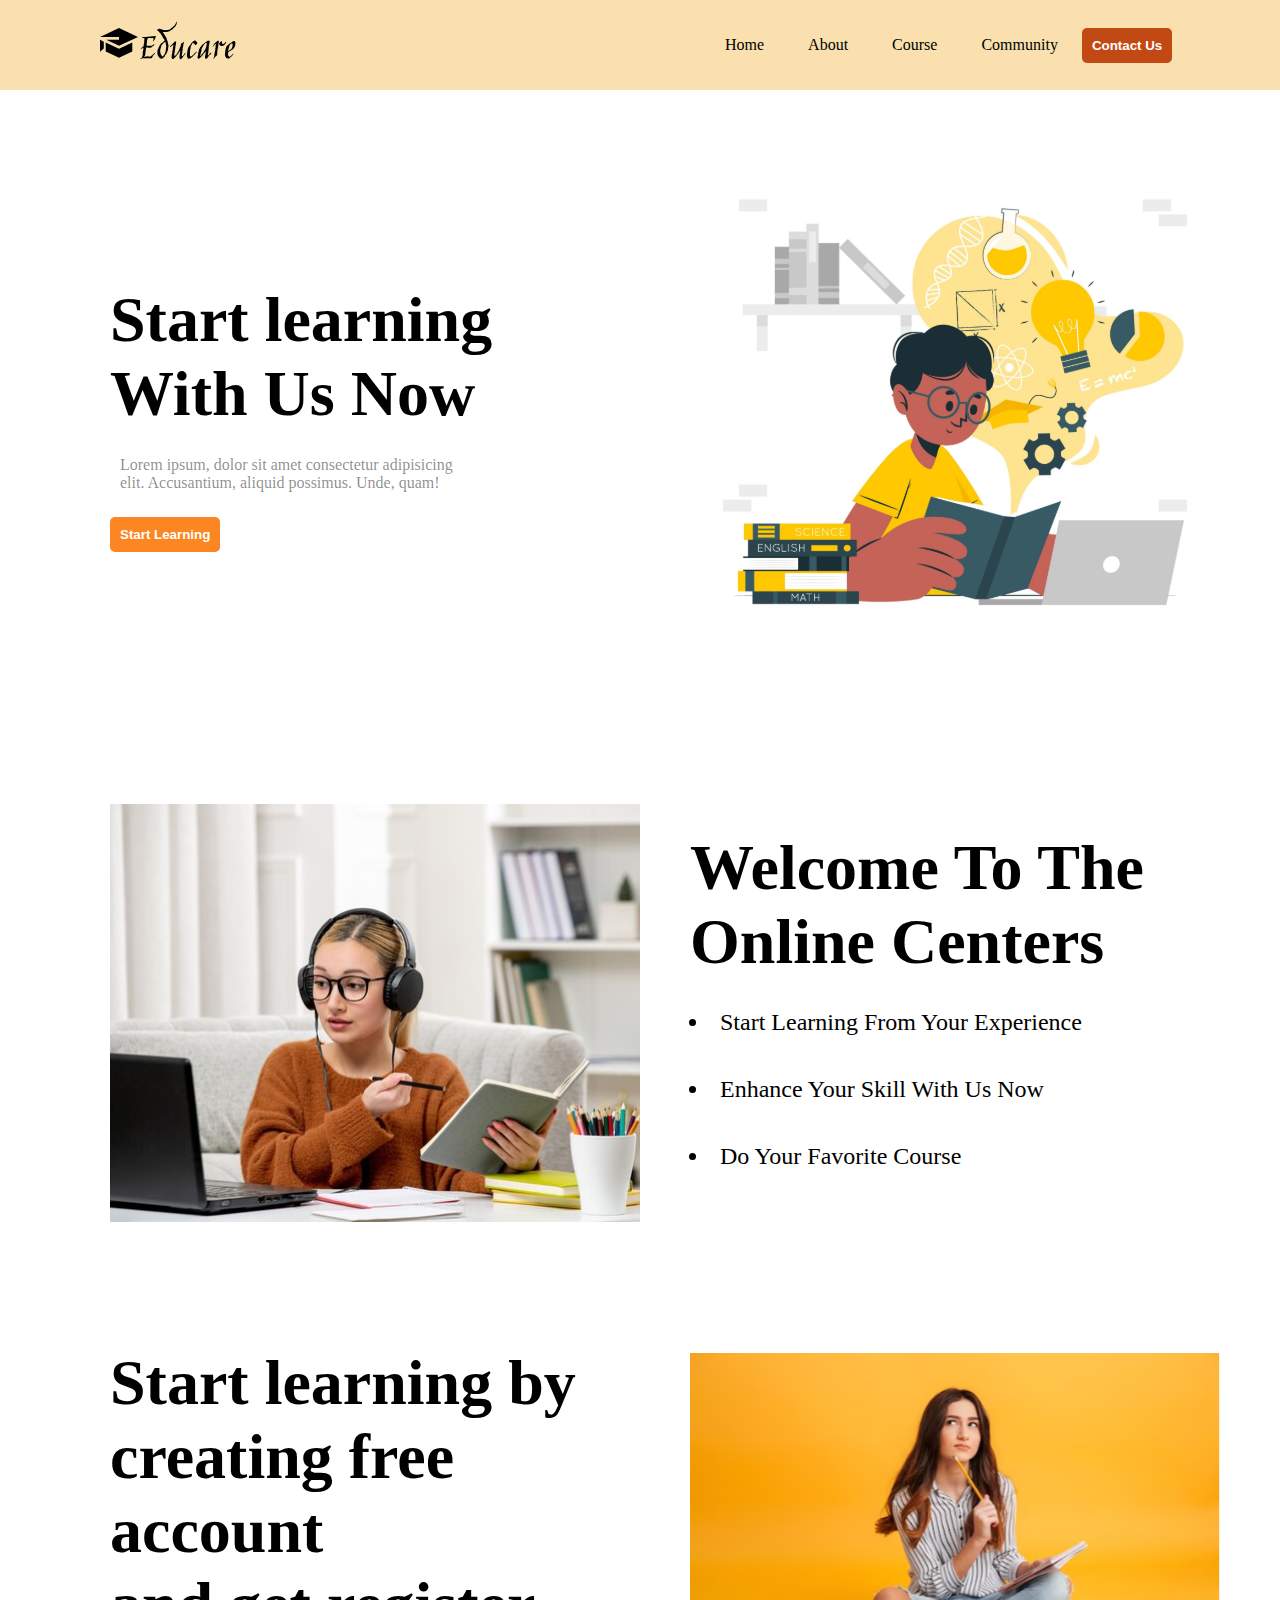
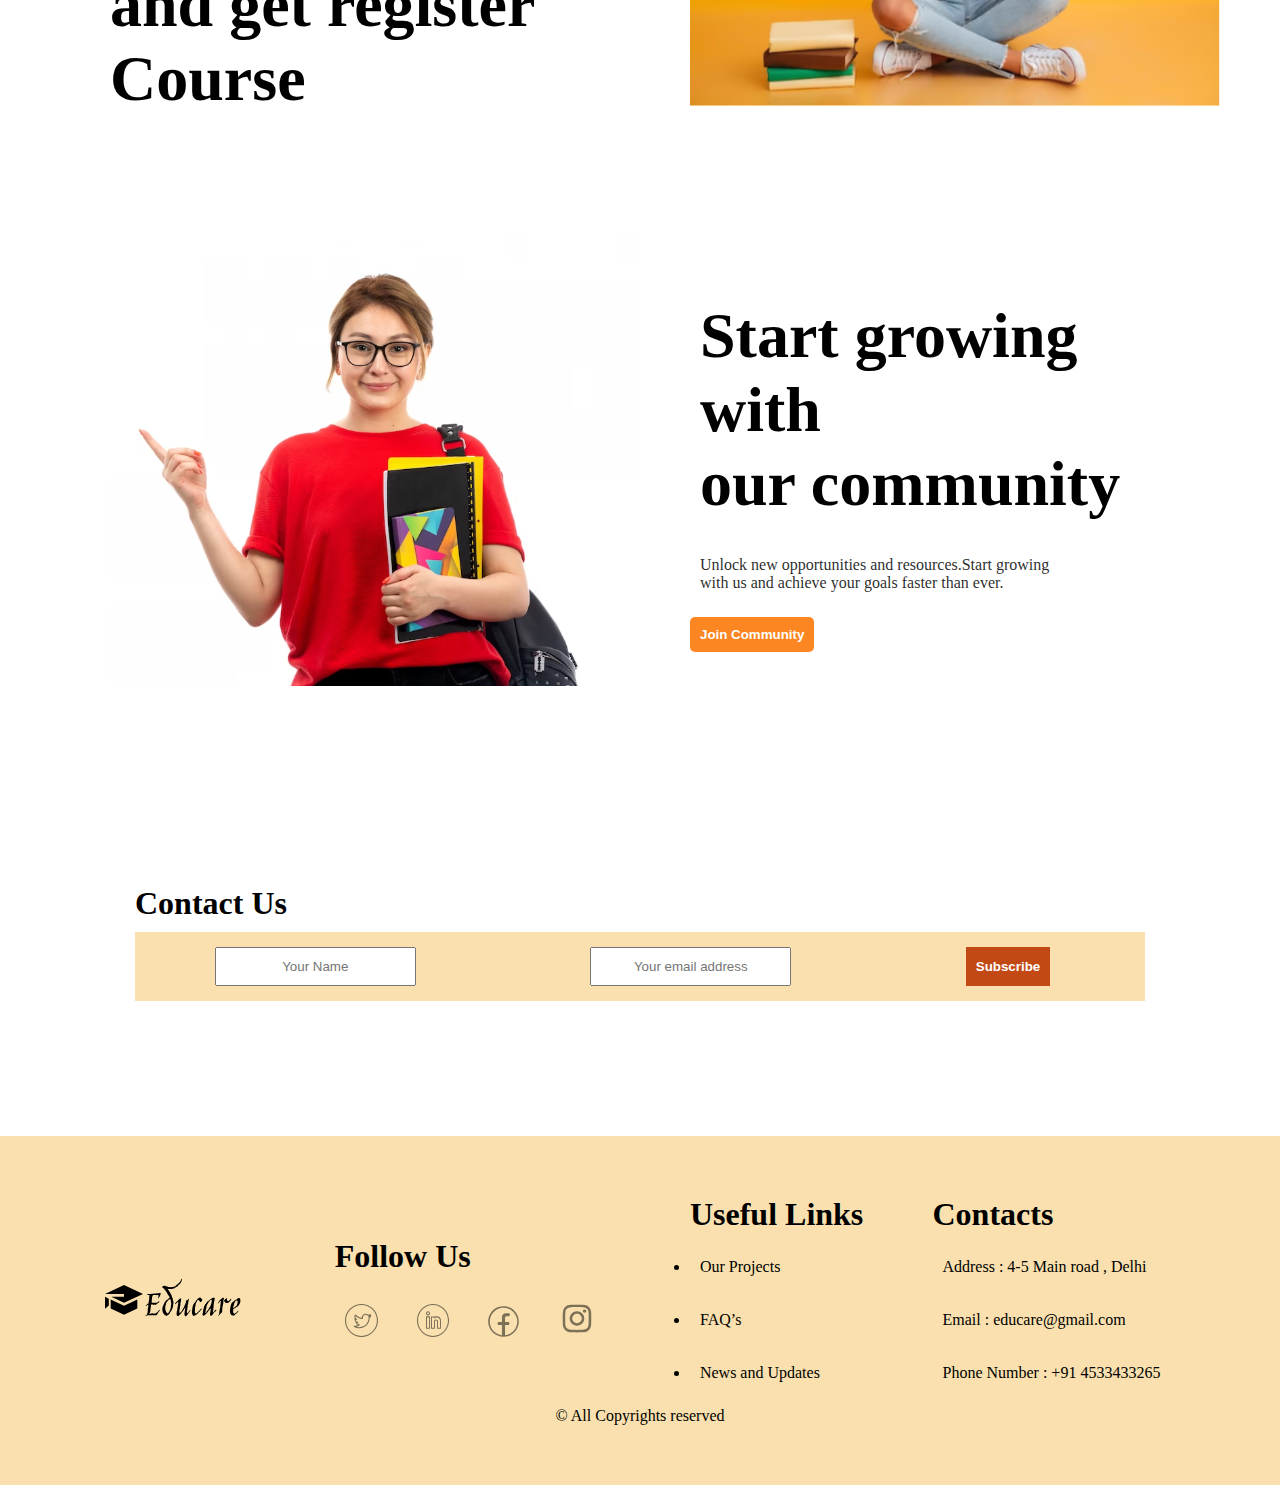
<file: task5.html>
<!DOCTYPE html>
<html lang="en">

<head>
    <meta charset="UTF-8">
    <meta name="viewport" content="width=device-width, initial-scale=1.0">
    <title>Task 5</title>
    <link rel="stylesheet" href="task5.css">
</head>

<body>
    <section class="display-justify-content">
        <div class="justify-content-main">
            <div class="flex-start width-part">
                <img src="/task5/image1.svg" alt="">

            </div>
            <div class="flex-end width-part">
                <a href="" class="a-part">Home</a>
                <a href="" class="a-part">About</a>
                <a href="" class="a-part">Course</a>
                <a href="" class="a-part">Community</a>
                <button class="button-part">Contact Us</button>
            </div>

        </div>
    </section>

    <section class="main">
        <div class="text-main">
            <div class="width-part ">
                <div class="font-part">
                    <h1>Start learning <br>With Us Now</h1>
                </div>
                <p class="mar-part font-color">Lorem ipsum, dolor sit amet consectetur adipisicing <br>elit. Accusantium, aliquid
                    possimus. Unde, quam!</p>
                <button class="btn-part">Start Learning</button>
            </div>
            <div class="width-part"> 
                <img src="/task5/image2.svg" class="img-part">
            </div>
        </div>
    </section>

    <section class="main">
        <div class="text-main">
            <div class="width-part">
                <img src="/task5/image3.svg" class="img-part">
            </div>
            <div class="width-part">
                <div class="font-part">
                    <h1>Welcome To The<br>Online Centers</h1>
                </div>
                <ul>
                    <li class="mar-part mar">Start Learning From Your Experience</li>
                    <li class="mar-part mar">Enhance Your Skill With Us Now</li>
                    <li class="mar-part mar">Do Your Favorite Course</li>
                </ul>
            </div>
        </div>
    </section>

    <section class="main">
        <div class="text-main">
            <div class="width-part font-part">
                <h1>Start learning by <br>creating free account <br>and get register Course</h1>
            </div>
            <div class="width-part text-align">
                <img src="/task5/image4.svg" class="img-part">
            </div>
        </div>
    </section>

    <section class="main">
        <div class="text-main">
            <div class="width-part">
                <img src="/task5/image5.svg" class="img-part">
            </div>
            <div class="width-part">
                <div class="font-part">
                    <h1 class="mar-part">Start growing with <br>our community</h1>
                </div>
                <p class="mar-part p-color">Unlock new opportunities and resources.Start growing <br> with us and achieve your goals
                    faster than ever.</p>
                <button class="btn-part">Join Community</button>
            </div>
        </div>
    </section>

    <section class="main">
        <div class="div-main">
            <div>
                <h1 class="contact-part font-part">Contact Us</h1>
            </div>
            <div class="back-color">
                <input class="mar-part input-part" type="text" placeholder="Your Name"></input>
                <input class="mar-part input-part" type="email" placeholder="Your email address"></input>
                <button class="mar-part button">Subscribe</button>
            </div>
        </div>
    </section>

    <section class="display-justify-content main">
        <div class="text-main back-color">
            <div>
                <img class="mar-part" src="/task5/image1.svg" alt="">
            </div>
            <div>
                <h2 class="font-part">Follow Us</h2>
                <img class="mar-part" src="/task5/image6.svg" alt="twitter">
                <img class="mar-part" src="/task5/image7.svg" alt="linkdin">
                <img class="mar-part" src="/task5/image8.svg" alt="facebook">
                <img class="mar-part" src="/task5/image9.svg" alt="insatgram">
            </div>
            <div>
                <h2 class="font-part">Useful Links</h2>
                <ul>
                    <li class="mar-part">Our Projects</li>
                    <li class="mar-part">FAQ’s</li>
                    <li class="mar-part">News and Updates</li>
                </ul>
            </div>
            <div>
                <h2 class="font-part">Contacts</h2>
                <p class="mar-part">Address : 4-5 Main road , Delhi</p>
                <p class="mar-part">Email : educare@gmail.com</p>
                <p class="mar-part">Phone Number : +91 4533433265</p>
            </div>
        </div>
        <div class="copy-part">
            &copy; All Copyrights reserved
        </div>
    </section>
</body>

</html>
</file>
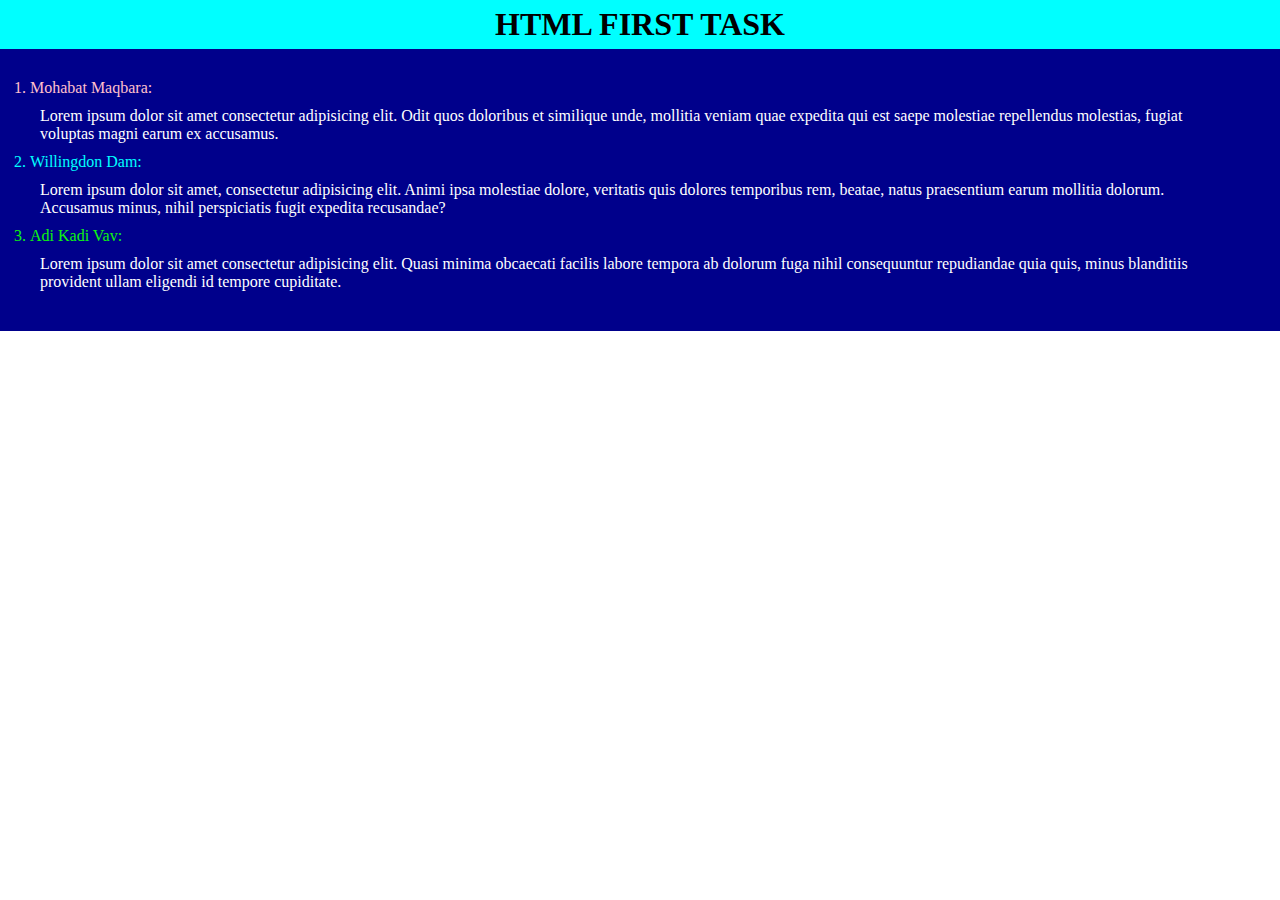
<file: test1.html>
<!DOCTYPE html>
<html lang="en">

<head>
    <meta charset="UTF-8">
    <meta name="viewport" content="width=device-width, initial-scale=1.0">
    <title>Test1</title>
    <link rel="stylesheet" href="test.css">
</head>

<body>
    <section class="section1">
        <div class="div-main">
            <h1>HTML FIRST TASK</h1>
        </div>

        <div class="order-list">
            <ol start="1">
                <li class="first">Mohabat Maqbara:</li>
                <p>Lorem ipsum dolor sit amet consectetur adipisicing elit. Odit quos doloribus et similique unde, mollitia veniam quae expedita qui est saepe molestiae repellendus molestias, fugiat voluptas magni earum ex accusamus.</p>

                <li class="second">Willingdon Dam:</li>
                <p>Lorem ipsum dolor sit amet, consectetur adipisicing elit. Animi ipsa molestiae dolore, veritatis quis dolores temporibus rem, beatae, natus praesentium earum mollitia dolorum. Accusamus minus, nihil perspiciatis fugit expedita recusandae?</p>

                <li class="third">Adi Kadi Vav:</li>
                <p>
                Lorem ipsum dolor sit amet consectetur adipisicing elit. Quasi minima obcaecati facilis labore tempora ab dolorum fuga nihil consequuntur repudiandae quia quis, minus blanditiis provident ullam eligendi id tempore cupiditate.
                </p>
            </ol>
        </div>
    </section>
</body>

</html>
</file>
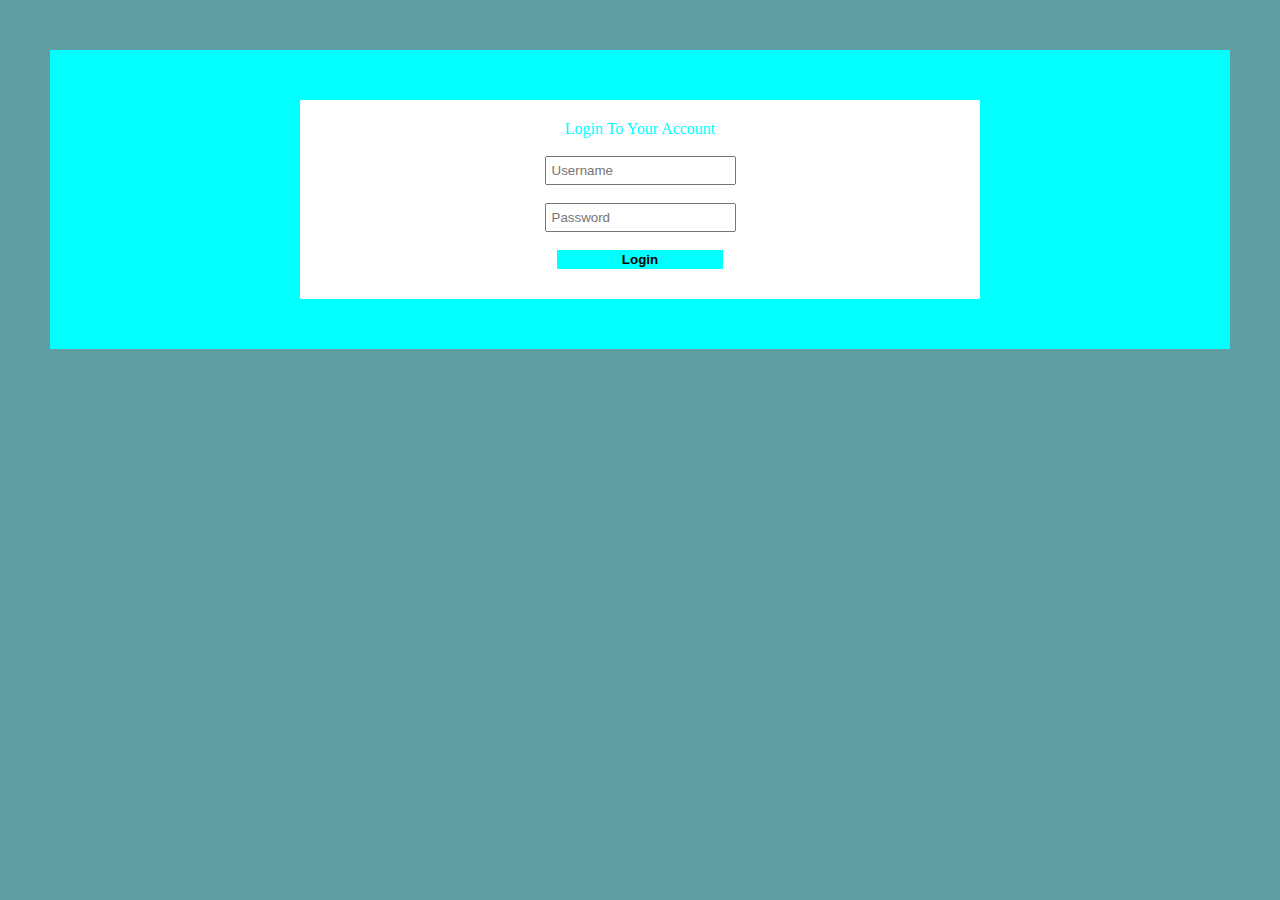
<file: tsak3.html>
<!DOCTYPE html>
<html lang="en">

<head>
    <meta charset="UTF-8">
    <meta name="viewport" content="width=device-width, initial-scale=1.0">
    <title>Document</title>
    <link rel="stylesheet" href="tsak3.css">
</head>

<body>
    <section class="section-main">
        <div class="section-main-div">
            <div class="div-color">
                <form method="post">
                    <div>
                        <label for="login" style="color: aqua;">Login To Your Account</label> <br> <br>
                        <input type="text" name="username" id="username" placeholder="Username"> <br> <br>
                        <input type="password" name="pwd" id="pwd" placeholder="Password">
                        <br> <br>
                        <button type="submit" value="submit" id="btn">Login</button>
                    </div>
                </form>
            </div>
        </div>
    </section>
</body>

</html>
</file>
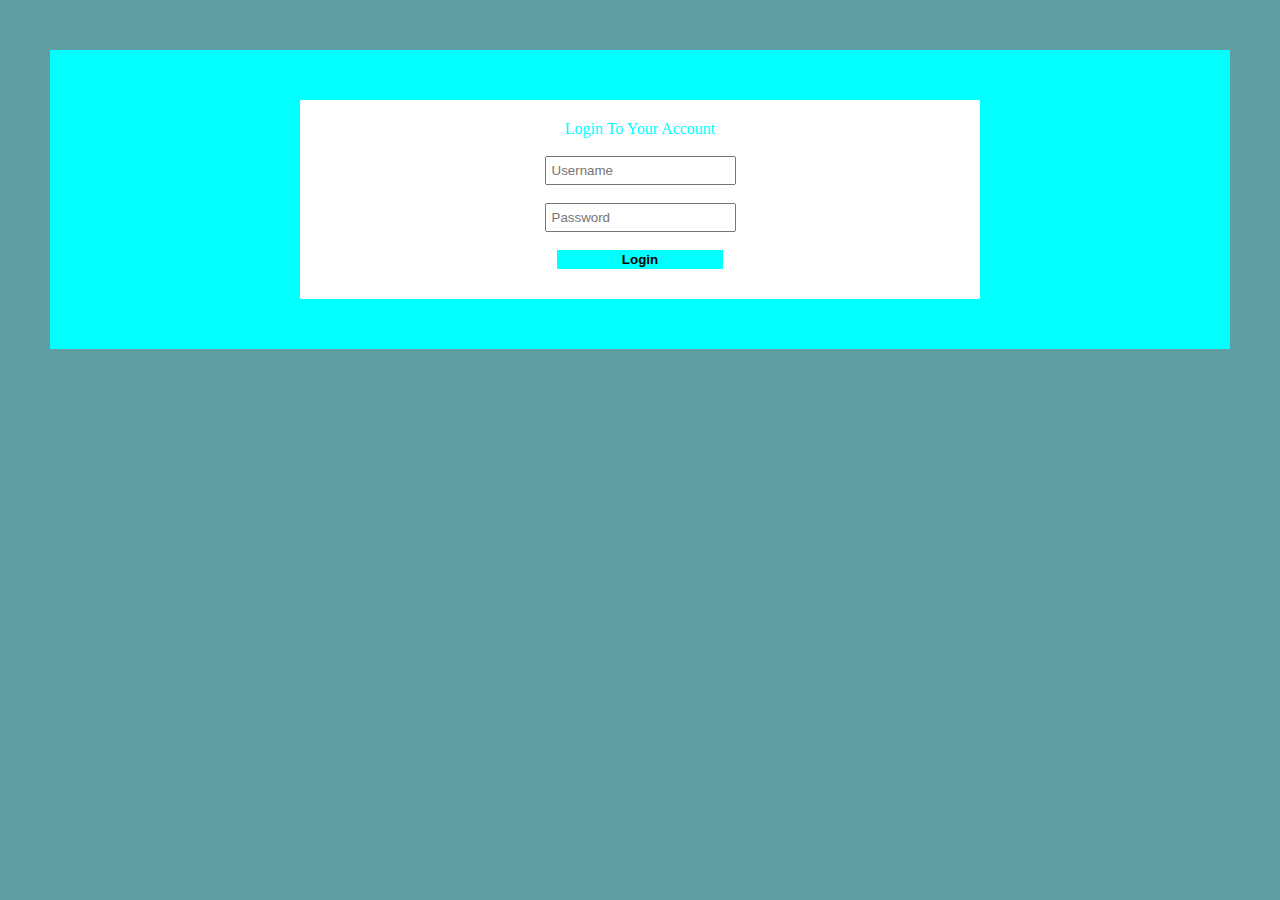
<file: task3/task3.html>
<!DOCTYPE html>
<html lang="en">

<head>
    <meta charset="UTF-8">
    <meta name="viewport" content="width=device-width, initial-scale=1.0">
    <title>Document</title>
    <link rel="stylesheet" href="task3.css">
</head>

<body>
    <section class="section-main">
        <div class="section-main-div">
            <div class="div-color">
                <form method="post">
                    <div>
                        <label for="login" style="color: aqua;">Login To Your Account</label> <br> <br>
                        <input type="text" name="username" id="username" placeholder="Username"> <br> <br>
                        <input type="password" name="pwd" id="pwd" placeholder="Password">
                        <br> <br>
                        <button type="submit" value="submit" id="btn">Login</button>
                    </div>
                </form>
            </div>
        </div>
    </section>
</body>

</html>
</file>
<file: style.css>
* {
    margin: 0;
    padding: 0;
}

body {
    background-color: rgb(215, 126, 10);
}

#about {
    background-color: aqua;
}

.city {
    color: blue;
}

h4 {
    color: brown;
}

/* test */

.background-main {
    height: 600px;
    width: 100px;
    background-color: brown;
}

.background-part {
    height: 500px;
    width: 500px;
    background-image: url("/image/image.jpg");
    background-repeat: no-repeat;
    /* background-size: cover; */
    background-position: right top;
}

.border-main .border-dotted {
    border: 1px dotted black;
}

.border-main .border-dashed {
    border: 1px dashed black;
}

.border-main .border-solid {
    border: 1px solid black;
}

.border-main .border-double {
    border: 1px double black;
}

.border-main .border-none {
    border: 1px none black;
}

.border-main .border-hidden {
    border: 1px hidden black;
}

.margin-main .margin-part {
    margin: 20px;
    border: 1px solid black;
    background-color: blueviolet;
}

.margin-main .margin-auto-part {
    width: 300px;
    margin: auto;
}

.padding-main .padding-part {
    padding: 20px;
    border: 1px solid black;
    background-color: brown;
}

.margin .margin-add {
    /* margin-top:20px;
    margin-right: 30px;
    margin-bottom: 25px;
    margin-left: 35px; */
    margin: 12px 13px 15px 20px;
    border: 1px solid black;
    background-color: blueviolet;
}

.height-main .height-part {
    height: 100vh;
    background-color: cadetblue;
}

.width-main .width-part {
    width: 300px;
    /* width: 40%; */
    background-color: burlywood;
    height: 200px;
}

.text-main .text-part h1 {
    text-align: center;

}

.text-main .text-part h2 {
    text-align: left;
}

.text-main .text-part h3 {
    text-align: right;
}

.text-main .text-part p {
    text-align: justify;
}

.align-last-main .last-right {
    text-align-last: right;
}

.align-last-main .last-center {
    text-align-last: center;
}

.align-last-main .last-justify {
    text-align-last: justify;
}

.text-direction .text-direction-part {
    direction: rtl;
    unicode-bidi: bidi-override;
}

.vertical-alignment-main img.a {
    vertical-align: baseline;
}

.vertical-alignment-main img.b {
    vertical-align: text-top;
}

.vertical-alignment-main img.c {
    vertical-align: text-bottom;
}

.vertical-alignment-main img.d {
    vertical-align: sub;
}

.vertical-alignment-main img.e {
    vertical-align: super;
}

.text-decoration-main p {
    text-decoration-line: underline;
    /* text-decoration-line:underline overline;
    text-decoration-line:line-through ;
    text-decoration-line: overline; */
    text-decoration-color: red;
    text-decoration-style: dashed;
    /* text-decoration-style: dotted;
    text-decoration-style: double;
    text-decoration-style: wavy;
    text-decoration-style: solid; */
    text-decoration-thickness: 4px;
}

.text-transformation-main p.uppercase {
    text-transform: uppercase;
}

.text-transformation-main p.lowercase {
    text-transform: lowercase;
}

.text-transformation-main p.capitalize {
    text-transform: capitalize;
}

.text-indent-main p {
    text-indent: 60px;
}

.letter-spacing-main h2 {
    letter-spacing: 4px;
}

.letter-spacing-main h3 {
    letter-spacing: -4px;
}

.line-height-main p.small {
    line-height: 0.7;
}

.line-height-main p.big {
    line-height: 1.0;
}

.white-sapce-main p.one {
    word-spacing: 10px;
}

.white-sapce-main p.two {
    word-spacing: -2px;
}

.white-sapce-main p {
    /* font-weight: normal;
    font-weight: bold; */
    font-weight: 900;
    font-size: 25px;
    font-style: italic;
    font-family: 'Courier New', Courier, monospace;
    white-space: nowrap;
}

.display-part-main {
    display: flex;
}

.justify-content-main .flex-container {
    display: flex;
    border: 2px solid black;
    margin: 20px;
    padding: 10px;
}

.justify-content-main .flex-item {
    width: 50px;
    height: 50px;
    background-color: aqua;
    color: brown;
    text-align: center;
    line-height: 50px;
    margin: 5px;
}

.justify-content-main .flex-start {
    justify-content: flex-start;
}

.justify-content-main .flex-end {
    justify-content: flex-end;
}

.justify-content-main .center {
    justify-content: center;
}

.justify-content-main .space-between {
    justify-content: space-between;
}

.display-align-item .text-part {
    background-color: aqua;
    height: 200px;
    width: 100%;
    display: flex;
    justify-content: center;
    align-items: center;
}

.display-align-item .text-part p {
    width: 50%;
}

.overflow-visible-main .overflow-visible{
    background-color: chocolate;
    width: 200px;
    height: 65px;
    border: 1px solid;
    overflow: visible;
}

.overflow-hidden-main .overflow-hidden{
    background-color: chocolate;
    width: 200px;
    height: 65px;
    border: 1px solid;
    overflow: hidden;
}
.overflow-scroll-main .overflow-scroll{
    background-color: chocolate;
    width: 200px;
    height: 65px;
    border: 1px solid;
    overflow: scroll;
}

.overflow-auto-main .overflow-auto{
    background-color: chocolate;
    width: 200px;
    height: 65px;
    border: 1px solid;
    overflow: auto;
}

.overflow-x-y-main .overflow-x-y{
    background-color: chocolate;
    width: 200px;
    height: 65px;
    border: 1px solid;
    overflow-x: hidden;
    overflow-y: scroll;
}

.position-static-main .static{
    position: static;
    border: 3px solid green;
}

.position-relative-main .relative{
    position: relative;
    left: 30px;
    border: 3px solid green;
}

.position-absolute-main .relative{
    position: relative;
    width: 400px;
    height: 200px;
    border: 3px solid green;
}

.position-absolute-main .absolute{
    position: absolute;
    top: 80px;
    right: 0;
    width: 200px;
    height: 100px;
    border: 3px solid green;
}

.position-fixed-main .fixed{
    position: fixed;
    bottom: 0;
   right: 0;
   width: 300px;
  border: 3px solid green;
}

.position-sticky-main .sticky{
    position: sticky;
    top: 0;
    padding: 5px;
    background-color: aqua;
    border: 2px solid blue;
}

.z-index-main{position: relative; height: 400px;}
.z-index-main img{
    position: absolute;
    left: 0px;
    top: 0px;
    z-index: -1;   
}
</file>
<file: task1.css>
* {
    margin: 0px;
    padding: 0px;

}

.section1{
    background-color: aqua;
    margin-top: 0px;
}

.first {
    color: pink;
}

.second {
    color: aqua;
}
.main{
     margin-top: 15px;
}

.third {
     margin-bottom: 15px;
    color: rgb(15, 245, 15);
}

.order-list{
    background-color: darkblue;
    padding:30px;
}

h1{
    padding: 6px;
    text-align: center;
}
p{
    margin: 5px;
    padding: 5px;
    color: white;
}
</file>
<file: task2.css>
*{
    margin: 0;
    padding: 0;
}

body{
    background-color:green ;
}

.first{
    text-align: left;
    color: orange;
}

.second{
    text-align: center;
    color: orange;
}

.third{
    text-align: right;
    color: white;
}

.div-main{
    background-color: black;
}

.div-part1{
    background-color: aqua;
}

.div-part2{
    background-color: pink;
}

.pclass{
    margin: 10px;
    padding: 2px;
}

.background-main .background-part{
    height: 200px;
    width: 300px;
    background-color: red;
    text-align: center;
     border: 2px solid blue;
}

.background-padding{
    padding: 20px;
}

.div-class{
    text-align: right;
}

.img{
    border-style:dashed;
    border-color: beige;
    padding: 0px 20px 0px 20px;
}

.section-main{
    background-color: aqua;
    padding: 20px 20px 20px 0px;
}

.div-part{
    /* height: 150px; */
    width: 200px;
    background-color: wheat;
    /* padding: 0px 20px 0px 20px; */
    text-align: right;
    vertical-align: baseline;
}
.para{
    padding: 20px;
    text-decoration-line:underline ;
    text-decoration-style: wavy;
    /* text-align: center; */
}

.div-video{
    text-align: center;
    background-color: rgb(93, 93, 221);
    padding: 0px;
    margin-bottom: 20px;
}

.div-para{
    text-align: right;
}

.text-direction{
    direction:rtl;
    unicode-bidi: bidi-override;
    background-color: aqua;
    text-align: right;
    padding: 10px;
    margin: 20px 0px 0px 0px;
}

.sec{
  background-color:blueviolet;
  padding: 20px;
  margin-top: 20px;
}    

.text-align{
    text-align: center;
    padding: 10px;
    margin: 10px 10px 10px 0px;
    letter-spacing: 10px;  
    font-weight: bold;
}

.text-align-justify{
    text-align: justify;
    text-align-last:right ;
    padding: 30px;
}

.for-para{
    background-color: white;
}

.div-for-para{
    background-color: white; 
    margin: 30px; 
    padding: 30px;
}

.this-para{
    text-align: justify;
}
</file>
<file: task4.css>
* {
    margin: 10px;
    padding: 0;
}

.display-align-item {
    display: flex;
}

.height {
    height: 150px;
}

.text-part {
    background-color: blue;
    width: 50%;
    display: flex;
}

.right-part {
    background-color: green;
    width: 50%;
}

.diplay-main {
    display: flex;
}

.item-one {
    background-color: blueviolet;
    width: 25%;
}

.item-two {
    background-color: aqua;
    width: 25%;
}

.item-three {
    background-color: red;
    width: 25%;
}

.item-four {
    background-color: orange;
    width: 25%;
}

.section-main {
    display: flex;
}

.left-side {
    background-color: cornflowerblue;
    width: 78%;
}

.right-side {
    background-color: brown;
    width: 25%;
}

.sec-main {
    display: flex;
}

.left-div-part {
    background-color: blue;
    width: 35%;
}

.center-div-part {
    background-color: red;
    width: 35%;
}

.right-div-part {
    background-color: violet;
    width: 35%;
}

.section-main-part {
    display: flex;
}

.div-left-side {
    background-color: yellow;
    width: 25%;
}

.div-right-side {
    background-color: black;
    width: 78%;
}
</file>
<file: task5.css>
*{
    margin: 0;
    padding: 0;
}

.display-justify-content{
    background-color: #F9E0AE;
    padding: 20px 20px 20px 50px;
}

.justify-content-main{
    display: flex;
    justify-content: space-between;
    align-items: center;
}

.a-part{
    padding: 20px;
    border: none;
    text-decoration: none;
    color: black;
}

.button-part{
    background-color:#C24914; 
    border: none;
    border-radius: 5px;
    color: #FFFFFF;
    padding: 10px;
    font-weight: 700;
}

.text-main{
    display: flex;
    justify-content: space-between;
    align-items: center;
    /* padding: 60px; */
}

.mar-part{
    margin: 15px 15px 15px 0px;
    padding: 10px;
}

.div-main{
    margin: 75px;
}

.btn-part{
    background-color:#FC8621; 
    border: none;
    border-radius: 5px;
    color: #FFFFFF;
    padding: 10px;
    font-weight: 700;
}

.copy-part{
    text-align: center;
}

.button{
    background-color:#C24914; 
    border: none;
    color: #FFFFFF;
    font-weight: 700;
}

.contact-part{
    margin-bottom: 10px;
}

.back-color{
    background-color: #F9E0AE;
    display: flex;
    justify-content: space-around;
}

.input-part{
    text-align: center;
}

.width-part{
    width: 50%;
}

.font-part{
    font-weight: bold;
    font-size: xx-large;
}

.mar{
    margin: 20px;
    font-size: x-large;
}

.text-align{
    text-align:center;
}

.font-color{
    color: #00000075;
}

.p-color{
    color: #000000D9;
}

.img-part{
    width: 100%;
}

.main{
    padding: 60px;
}

.width-part{
    margin-left: 50px;
}
</file>
<file: test.css>
* {
    margin: 0px;
    padding: 0px;

}

.section1{
    background-color: aqua;
    margin-top: 0px;
}

.first {
    color: pink;
}

.second {
    color: aqua;
}

.third {
    color: rgb(15, 245, 15);
}

.order-list{
    background-color: darkblue;
    padding:30px;
}

h1{
    padding: 6px;
    text-align: center;
}
p{
    margin: 5px;
    padding: 5px;
    color: white;
}
</file>
<file: tsak3.css>
*{
    margin: 0;
    padding: 0;
}

body{
    background-color: cadetblue;
} 

.section-main-div{
    background-color: aqua;
    margin:50px;
    padding: 50px; 
} 

form{
    text-align: center;
}

.div-color{
     background-color: white;
     padding: 20px 0px;
     margin-left: 200px;
     margin-right: 200px;
}

#btn{
    background-color: aqua;
    color: black;
    text-align: center;
    padding: 2px 65px;
    font-weight: bold;
    margin-bottom: 10px;
    border: none;
}

input{
    padding: 5px;
}
</file>
<file: task3/task3.css>
*{
    margin: 0;
    padding: 0;
}

body{
    background-color: cadetblue;
} 

.section-main-div{
    background-color: aqua;
    margin:50px;
    padding: 50px; 
} 

form{
    text-align: center;
}

.div-color{
     background-color: white;
     padding: 20px 0px;
     margin-left: 200px;
     margin-right: 200px;
}

#btn{
    background-color: aqua;
    color: black;
    text-align: center;
    padding: 2px 65px;
    font-weight: bold;
    margin-bottom: 10px;
    border: none;
}

input{
    padding: 5px;
}
</file>
